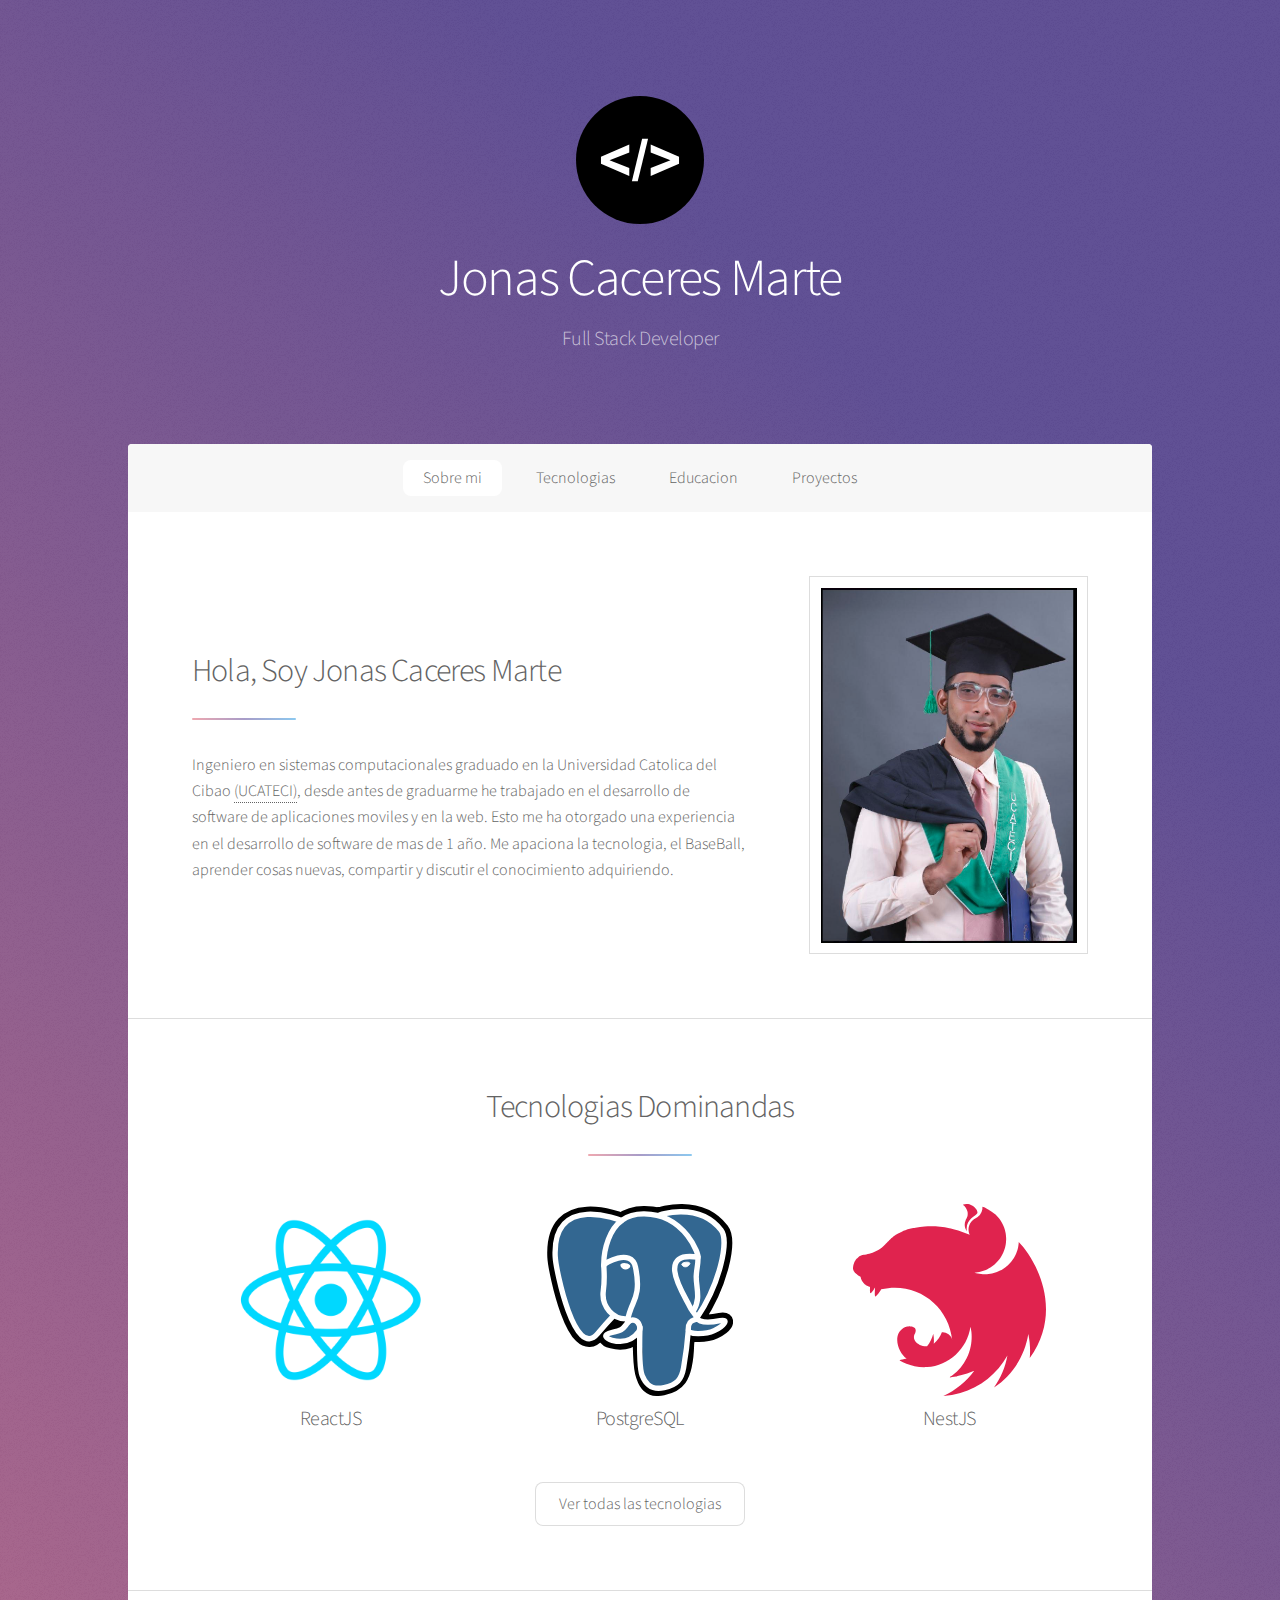
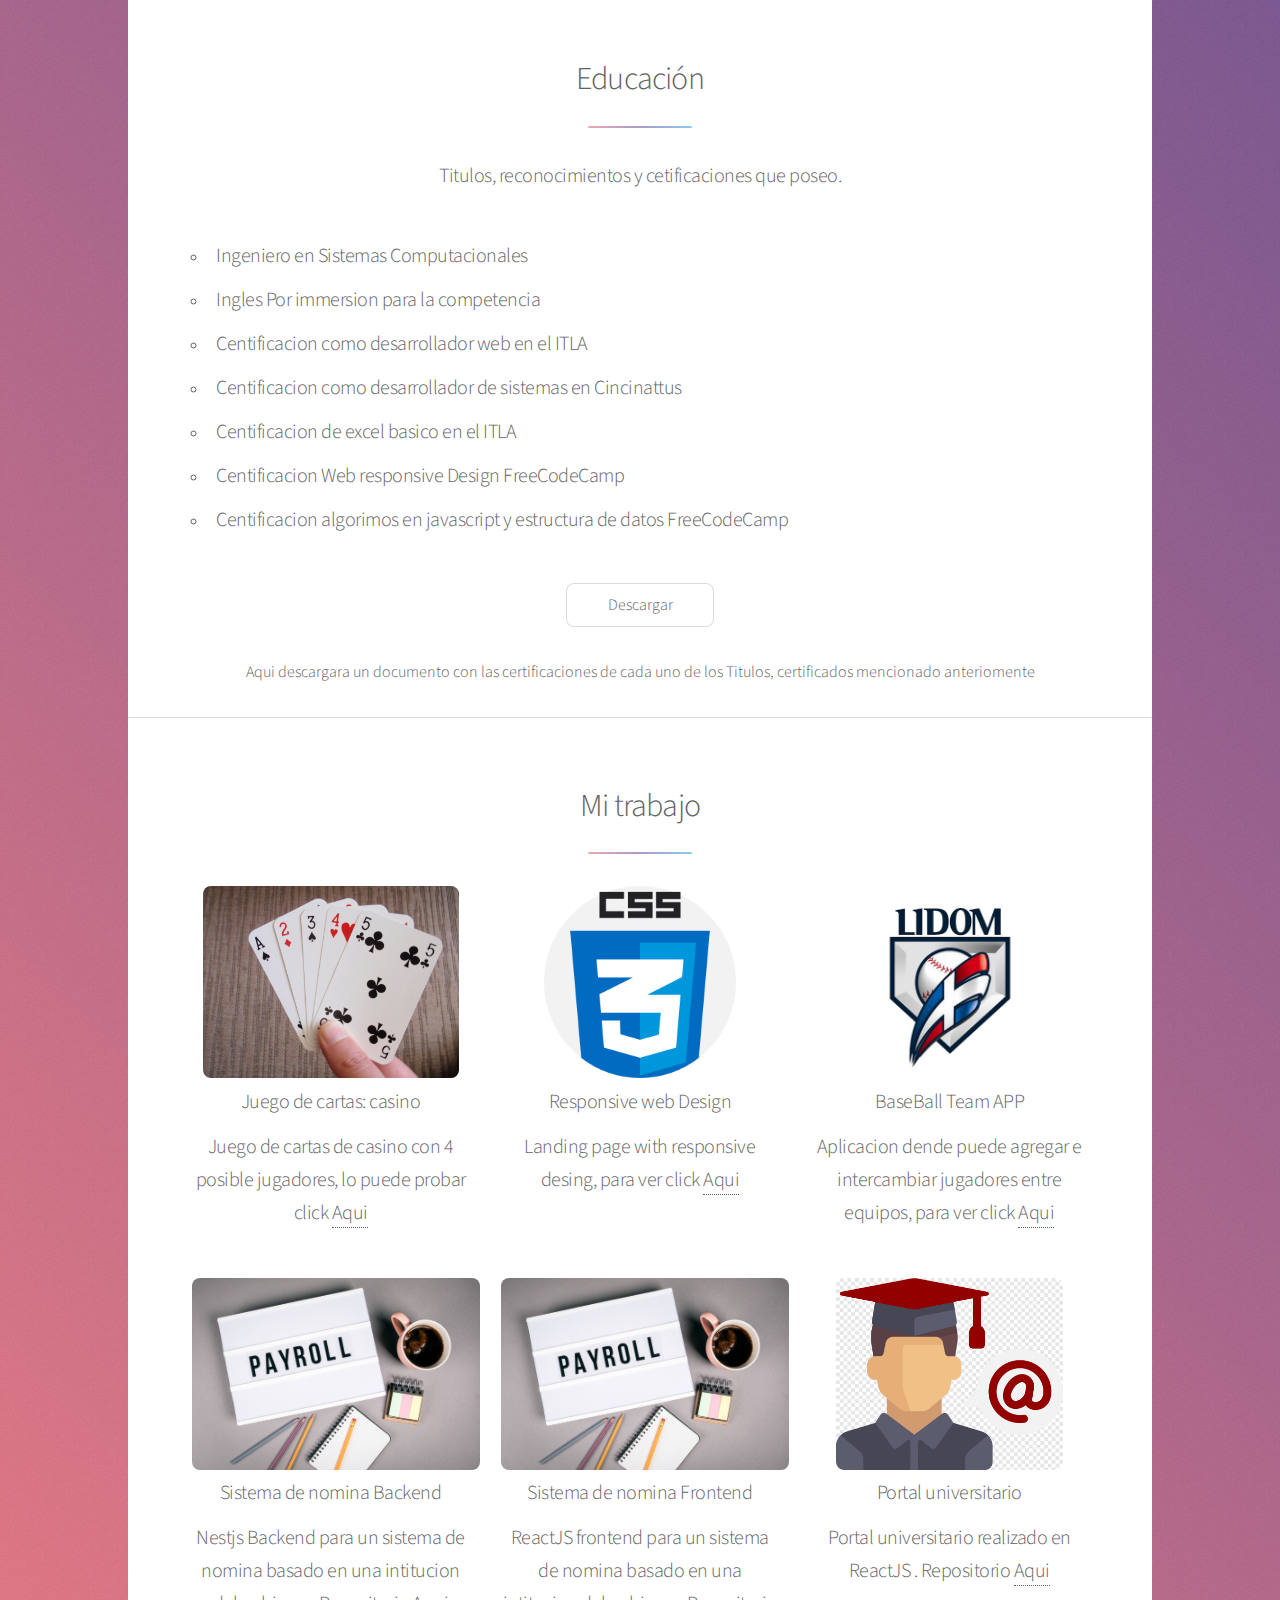
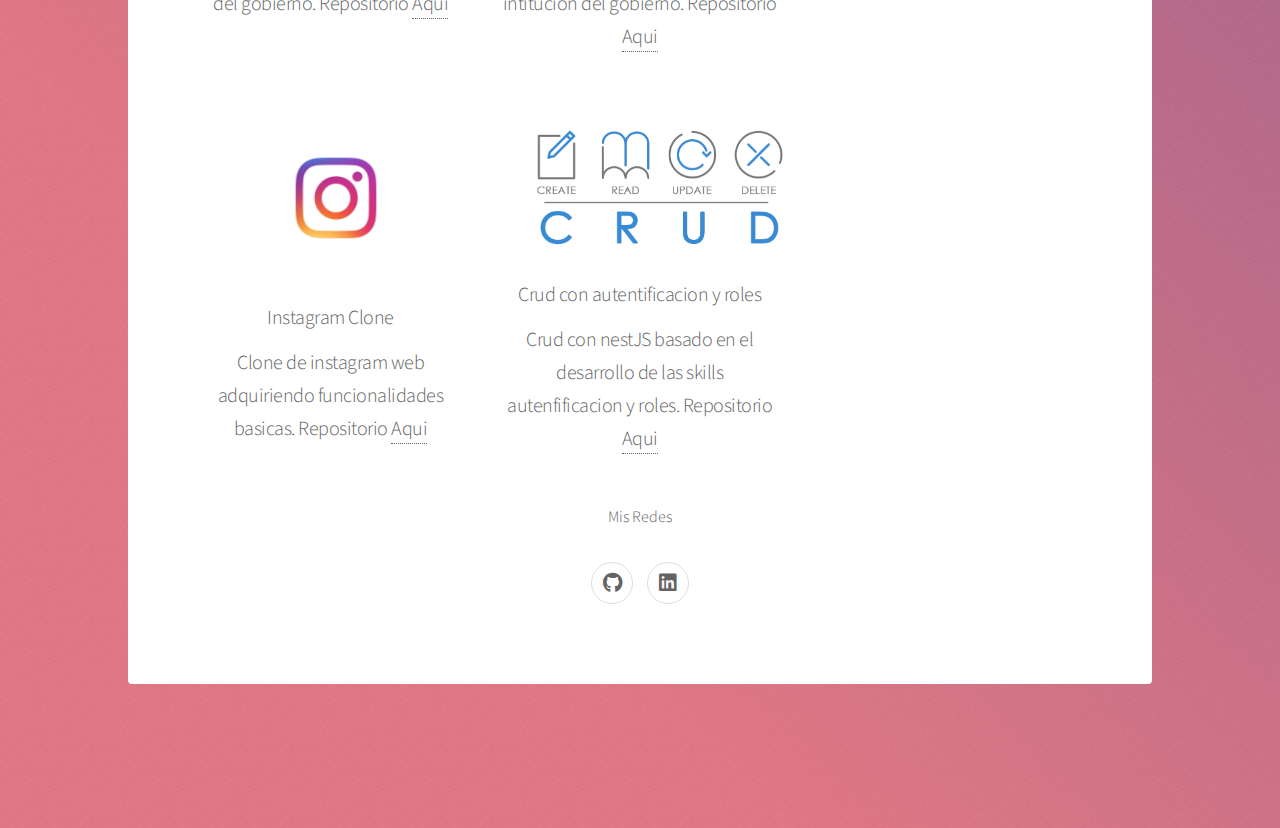
<file: index.html>
<!DOCTYPE HTML>
<!--
	Stellar by HTML5 UP
	html5up.net | @ajlkn
	Free for personal and commercial use under the CCA 3.0 license (html5up.net/license)
-->
<html>
	<head>
		<title>Jonas Caceres Marte Portafolio</title>
		<meta charset="utf-8" />
		<meta name="viewport" content="width=device-width, initial-scale=1, user-scalable=no" />
		<link rel="stylesheet" href="assets/css/main.css" />
		<noscript><link rel="stylesheet" href="assets/css/noscript.css" /></noscript>
	</head>
	<body class="is-preload">

		<!-- Wrapper -->
			<div id="wrapper">

				<!-- Header -->
					<header id="header" class="alt">
						<span class="logo"><img style="width: 10vw;" src="images/web2.svg" alt="" /></span>
						<h1>Jonas Caceres Marte </h1>
						<p>Full Stack Developer </p>
					</header>

				<!-- Nav -->
					<nav id="nav">
						<ul>
							<li><a href="#intro" class="active">Sobre mi</a></li>
							<li><a href="#first">Tecnologias</a></li>
							<li><a href="#second">Educacion</a></li>
							<li><a href="#cta">Proyectos</a></li>
						</ul>
					</nav>

				<!-- Main -->
					<div id="main">

						<!-- Introduction -->
							<section id="intro" class="main">
								<div class="spotlight">
									<div class="content">
										<header class="major">
											<h2>Hola, Soy Jonas Caceres Marte</h2>
										</header>
										<p>  Ingeniero en sistemas computacionales graduado en la Universidad Catolica del Cibao 
											<a href="https://www.ucateci.edu.do/">(UCATECI)</a>, desde antes de graduarme he trabajado en el desarrollo de software 
										     de aplicaciones moviles y en la web. Esto me ha otorgado una experiencia en el desarrollo de software
											 de mas de 1 año. Me apaciona la tecnologia, el BaseBall, aprender cosas nuevas, compartir y discutir el conocimiento adquiriendo.

											
										</p>
										
									</div>
									<span style="border-radius:0%" class="image"><img style="border-radius:0%" src="images/perfil2.png" alt="" /></span>
								</div>
							</section>

						<!-- First Section -->
							<section id="first" class="main special">
								<header class="major">
									<h2>Tecnologias Dominandas</h2>
								</header>
								<ul class="features">
									<li>
										<span class="image"> <img style="height: 12rem;" src="images/reactjs.png" alt="" /></span>

										<h3>ReactJS</h3>
									</li>
									<li>
										<span class="image"> <img style="height: 12rem;" src="images/Postgresq.svg" alt="" /></span>

										<h3>PostgreSQL</h3>
									</li>
									<li>
										<span class="image"> <img style="height: 12rem;" src="images/nestjs-.svg" alt="" /></span>
										<h3>NestJS</h3>
									</li>
								</ul>
								<footer class="major">
									<ul class="actions special">
										<li><a href="tech.html" class="button">Ver todas las tecnologias</a></li>
									</ul>
								</footer>
							</section>

						<!-- Second Section -->
							<section id="second" class="main special">
								<header class="major">
									<h2>Educación</h2>
									<p>Titulos, reconocimientos y cetificaciones que poseo.</p>
								</header>
							
								
									<ul class="education">
										<li>
											<h3>Ingeniero en Sistemas Computacionales</h3>
										</li>
										<li>
											<h3>Ingles Por immersion para la competencia</h3>
										</li>
										<li>
											<h3>Centificacion como desarrollador web en el ITLA</h3>
										</li>
										<li>
											<h3>Centificacion como desarrollador de sistemas en Cincinattus</h3>
										</li>
										<li>
											<h3>Centificacion de excel basico en el ITLA</h3>
										</li>
										<li>
											<h3>Centificacion Web responsive Design FreeCodeCamp</h3>
										</li>
										<li>
											<h3>Centificacion  algorimos en javascript y estructura de datos FreeCodeCamp</h3>
										</li>
									</ul>
					
								<footer class="major">
									<ul class="actions special">
										<li><a href="assets/cetifications/cetificaciones.docx" download="Cetificaciones-jonas.doc" class="button">Descargar </a></li>
									</ul>
									<p style="margin: 0px;">Aqui descargara un documento con las certificaciones de cada uno de los Titulos, certificados mencionado anteriomente</p>

								</footer>
							</section>

						<!-- Get Started -->
							<section id="cta" class="main special">
								<header class="major">
									<h2>Mi trabajo</h2>
									<section id="first" class="main special">
										<ul class="features">
											<li>
												<span class="image"> <img style="height: 12rem;" src="images/casino.jpeg" alt="" /></span>
		
												<h3>Juego de cartas: casino</h3>
												<p>Juego de cartas de casino con 4 posible jugadores,
													 lo puede probar click  
													 <a href="https://jcaceresm.github.io/CardGame-Casino/">Aqui</a></p>
											</li>
											<li>
												<span class="image"> <img style="height: 12rem;" src="images/css.png" alt="" /></span>
		
												<h3>Responsive web Design</h3>
												<p>Landing page with responsive desing, para ver click
													<a href="https://jcaceresm.github.io/JCaceresM-CSSPracticeSunnySide.github.io/"> Aqui</a>

												</p>
												
											</li>
											<li>
												<span class="image"> <img style="height: 12rem;" src="images/lidom.jpg" alt="" /></span>
												<h3>BaseBall Team APP</h3>
												<p>Aplicacion dende puede agregar e intercambiar jugadores entre equipos, para ver click
													<a href="https://github.com/JCaceresM/APP_BaseBallTeams.github.io">Aqui</a>
													
												</p>
											</li>
											<li>
												<span class="image"> <img style="height: 12rem;" src="images/payroll.jpg" alt="" /></span>
												<h3>Sistema de nomina Backend</h3>
												<p>Nestjs Backend para un sistema de nomina basado en una intitucion del gobierno. Repositorio
													<a href="https://github.com/JCaceresM/sistema-de-nomina-backend/tree/develop">Aqui</a>
													
												</p>
											</li>
											<li>
												<span class="image"> <img style="height: 12rem;" src="images/payroll.jpg" alt="" /></span>
												<h3>Sistema de nomina Frontend</h3>
												<p>ReactJS frontend para un sistema de nomina basado en una intitucion del gobierno. Repositorio
													<a href="https://github.com/JCaceresM/sistema-de-nomina-frontend/tree/dev">Aqui</a>
													
												</p>
											</li>
											<li>
												<span class="image"> <img style="height: 12rem;" src="images/portal.png" alt="" /></span>
												<h3>Portal universitario</h3>
												<p>Portal universitario realizado en ReactJS . Repositorio
													<a href="https://github.com/JCaceresM/portal/tree/master">Aqui</a>
													
												</p>
											</li>
											<li>
												<span class="image"> <img style="height: 12rem;" src="images/ig.jpg" alt="" /></span>
												<h3>Instagram Clone</h3>
												<p>Clone de instagram web adquiriendo funcionalidades basicas. Repositorio
													<a href="https://github.com/JCaceresM/instagram-clone">Aqui</a>
													
												</p>
											</li>
											<li>
												<span class="image"> <img style="width: 20em;" src="images/crud1.png" alt="" /></span>
												<h3>Crud con autentificacion y roles</h3>
												<p>Crud con nestJS basado en el desarrollo de las skills autenfificacion y roles. Repositorio
													<a href="https://github.com/JCaceresM/NestJS-TODO">Aqui</a>
													
												</p>
											</li>
											<li></li>
										</ul>
										<footer class="major">
											<ul class="icons">
												<li><span class="label">Mis Redes</span></li>
											</ul>
											<ul class="icons">
												<li><a href="https://github.com/JCaceresM" class="icon brands fa-github alt"><span class="label">GitHub</span></a></li>
												<li><a href="https://do.linkedin.com/in/jonas-c%C3%A1ceres-marte-362942164?trk=public_profile_browsemap" class="icon brands fa-linkedin alt"><span class="label">LinkedIn</span></a></li>
											</ul>
										</footer>
									</section>
		
							</section>

					</div>

				<!-- Footer -->
					<footer id="footer">
						
					</footer>

			</div>

		<!-- Scripts -->
			<script src="assets/js/jquery.min.js"></script>
			<script src="assets/js/jquery.scrollex.min.js"></script>
			<script src="assets/js/jquery.scrolly.min.js"></script>
			<script src="assets/js/browser.min.js"></script>
			<script src="assets/js/breakpoints.min.js"></script>
			<script src="assets/js/util.js"></script>
			<script src="assets/js/main.js"></script>

	</body>
</html>
</file>
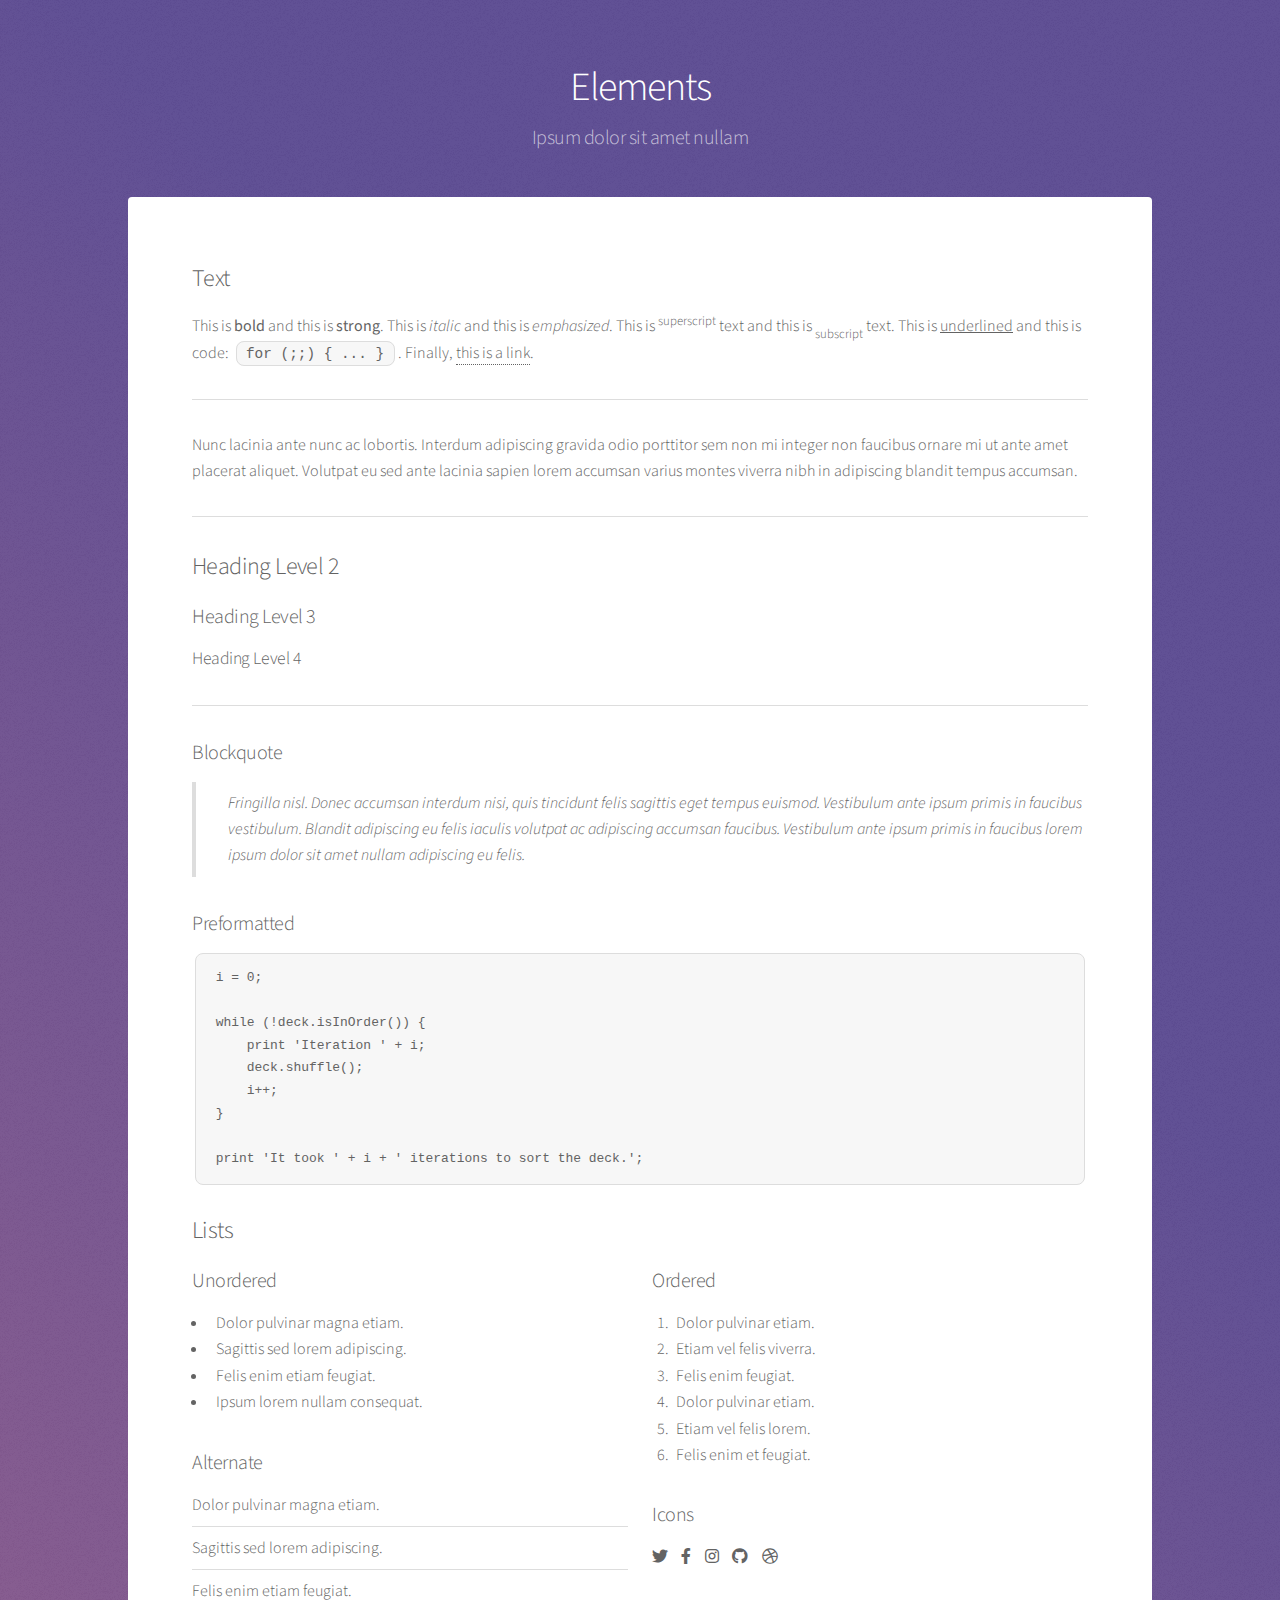
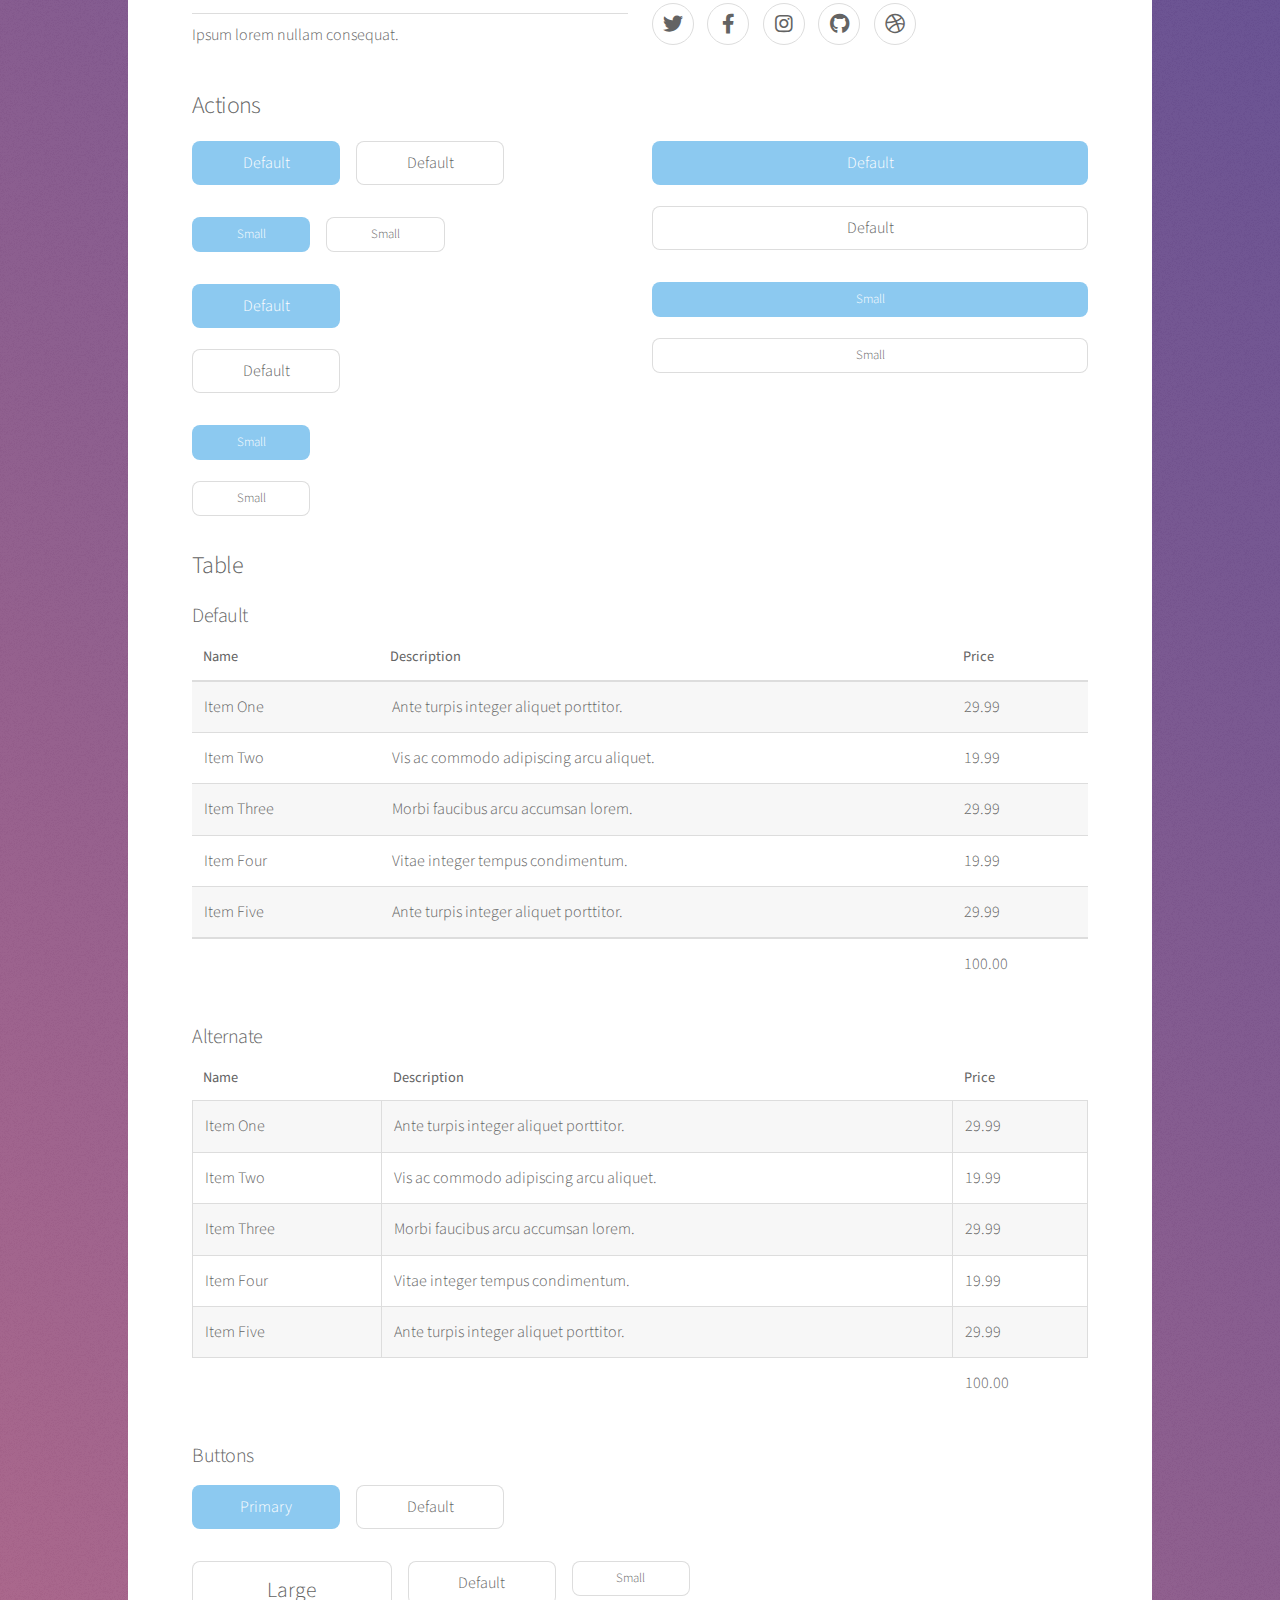
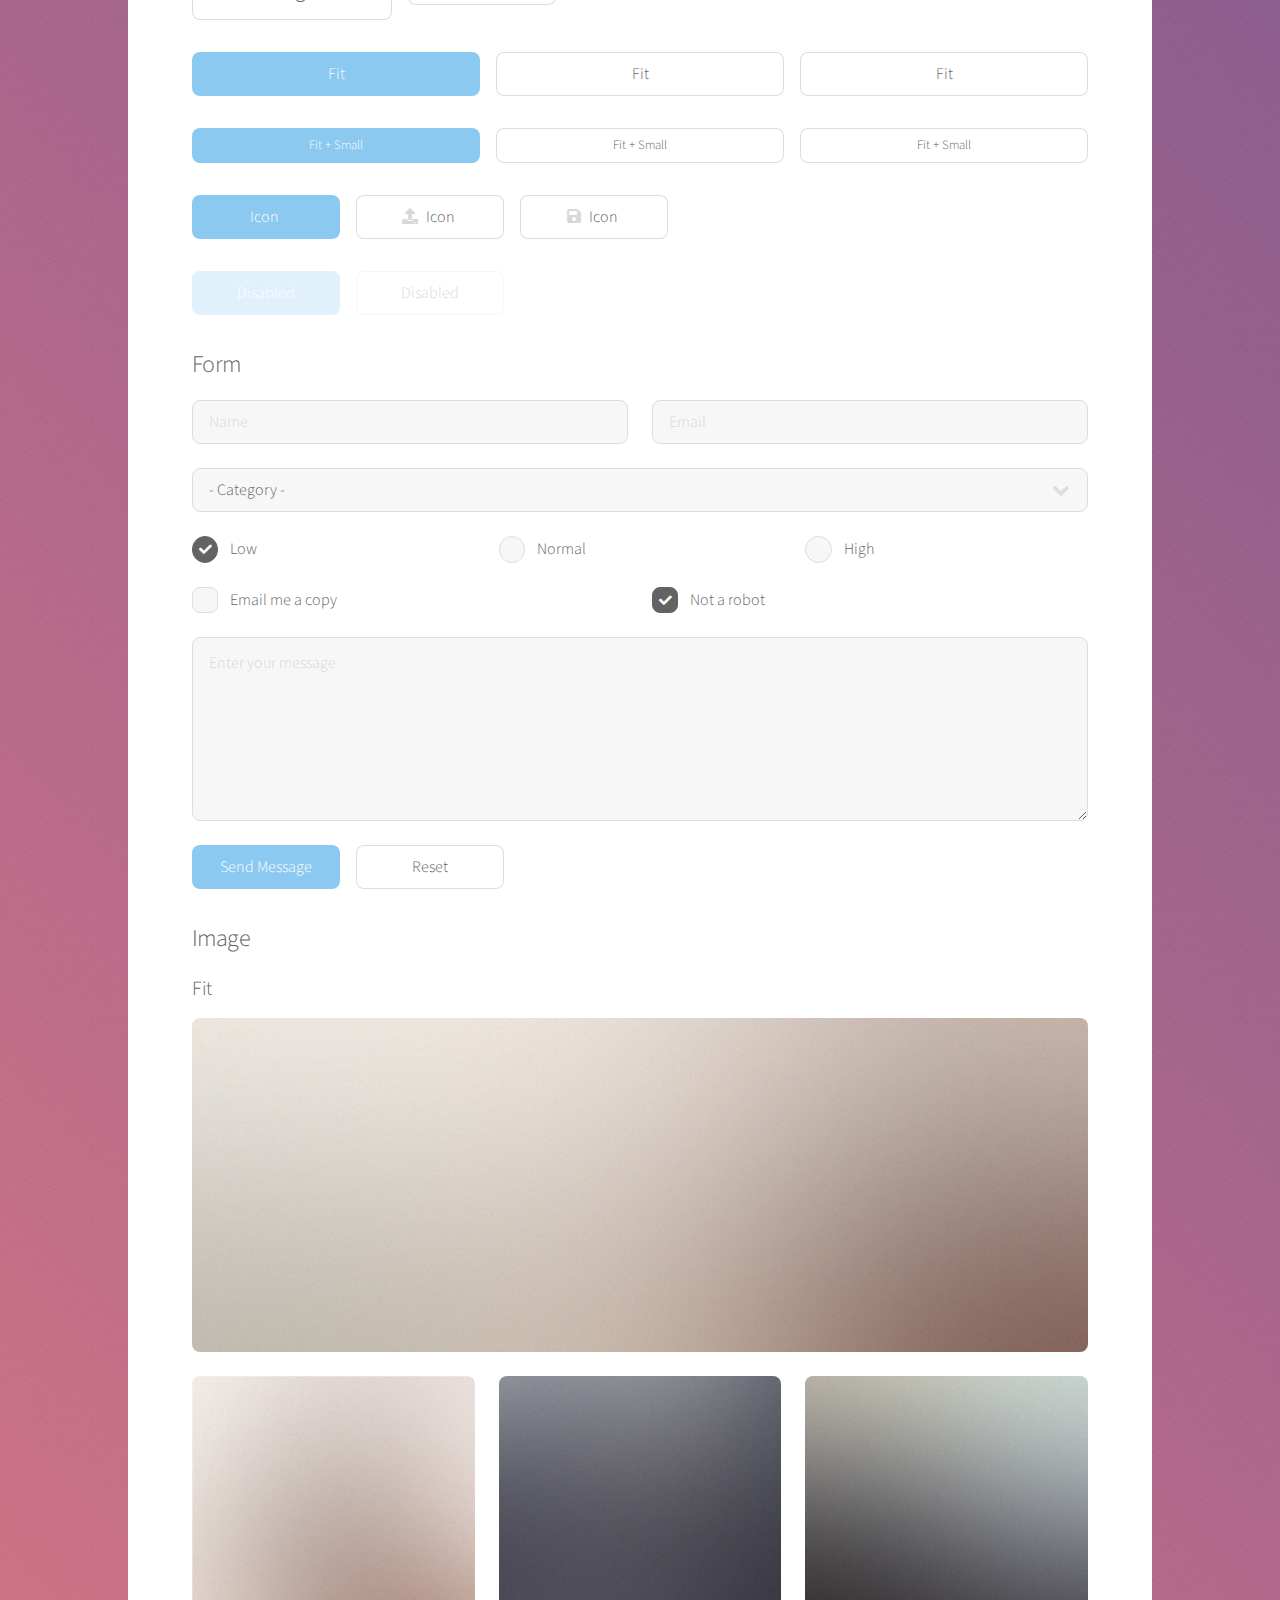
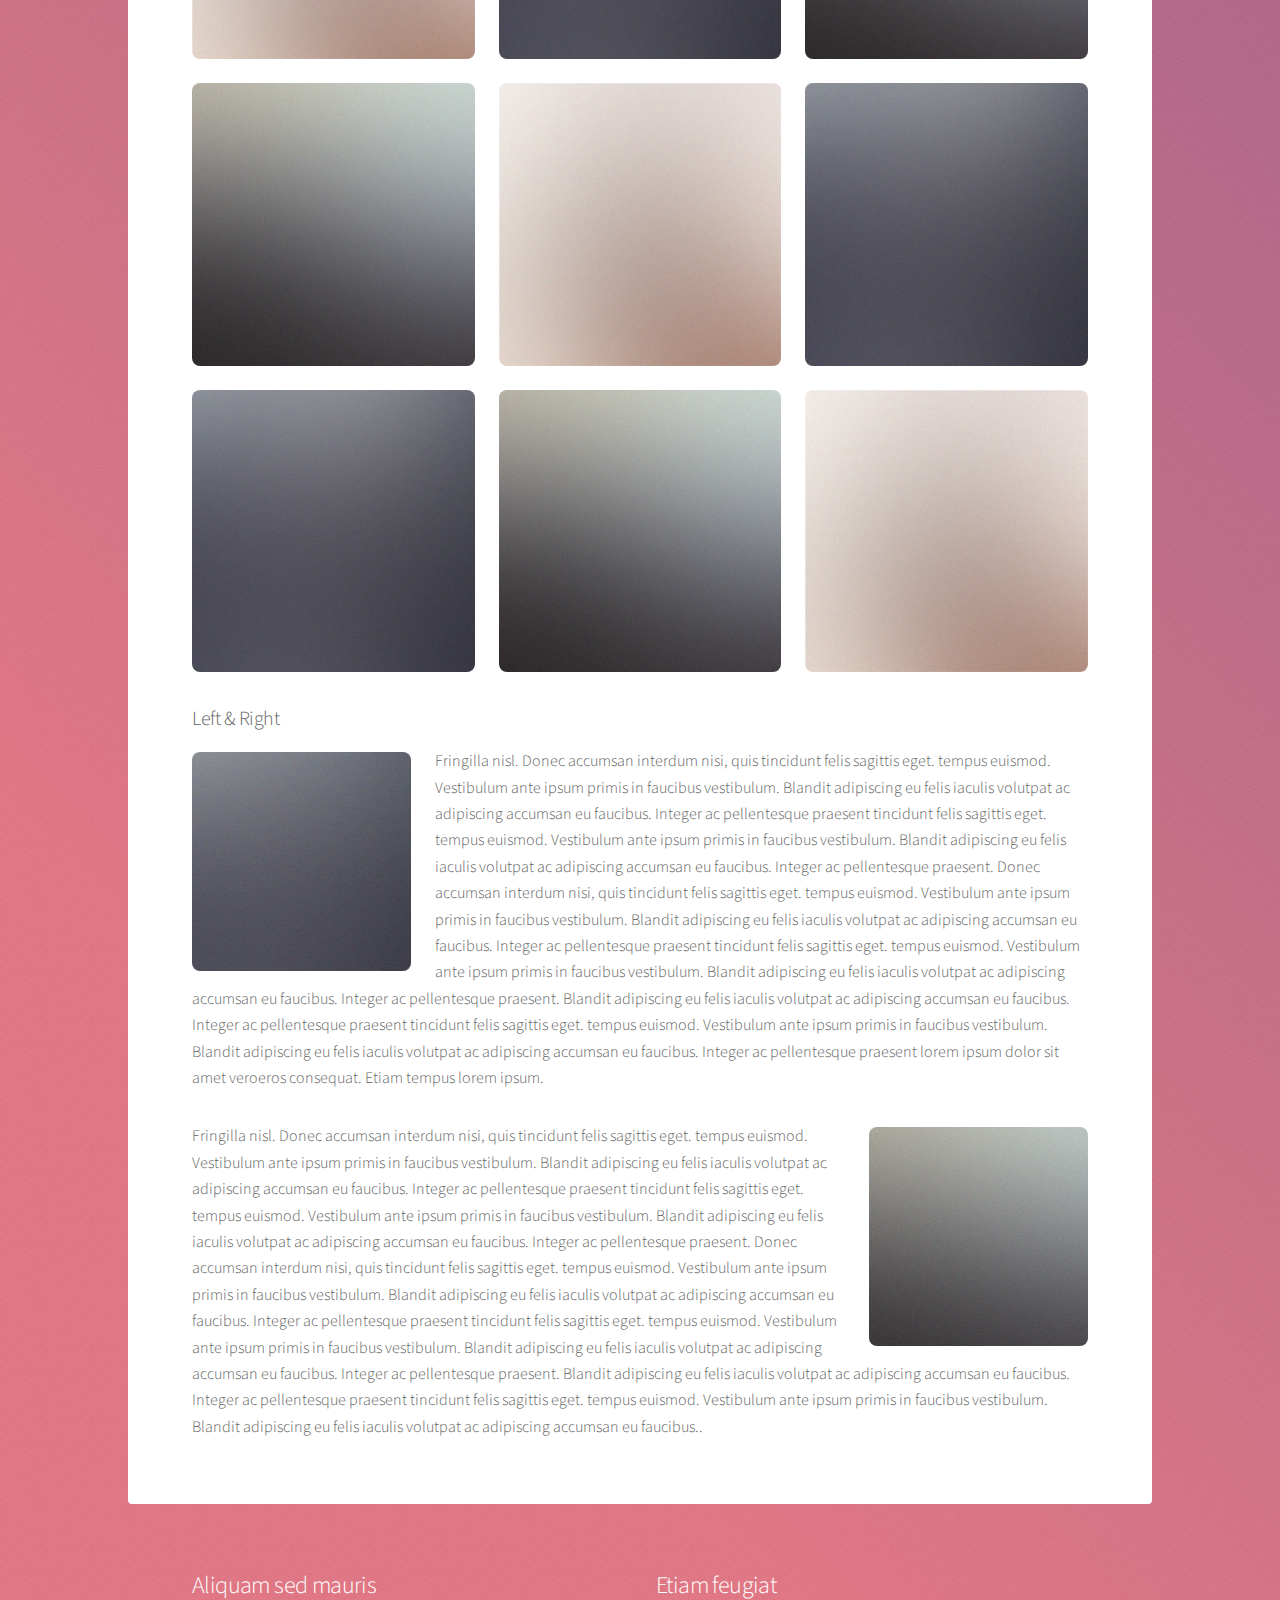
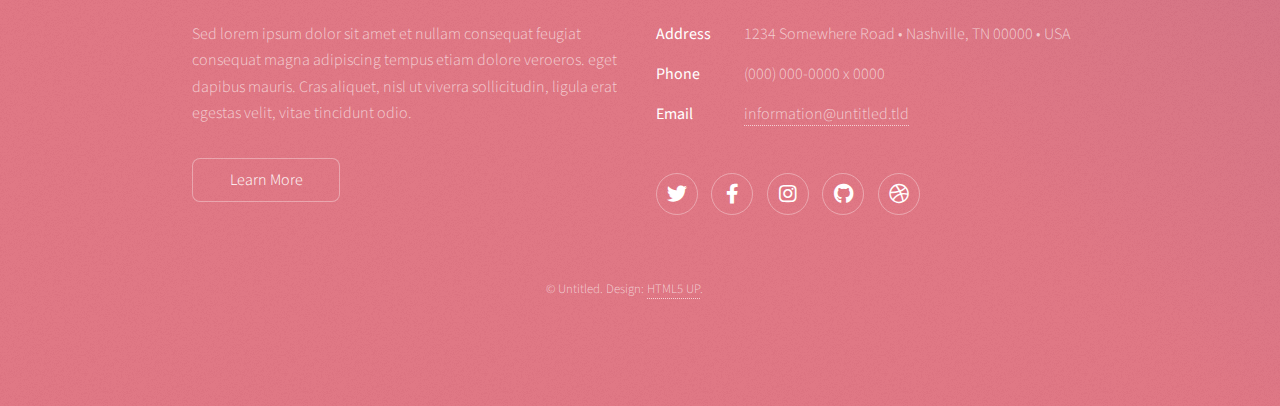
<file: elements.html>
<!DOCTYPE HTML>
<!--
	Stellar by HTML5 UP
	html5up.net | @ajlkn
	Free for personal and commercial use under the CCA 3.0 license (html5up.net/license)
-->
<html>
	<head>
		<title>Elements - Stellar by HTML5 UP</title>
		<meta charset="utf-8" />
		<meta name="viewport" content="width=device-width, initial-scale=1, user-scalable=no" />
		<link rel="stylesheet" href="assets/css/main.css" />
		<noscript><link rel="stylesheet" href="assets/css/noscript.css" /></noscript>
	</head>
	<body class="is-preload">

		<!-- Wrapper -->
			<div id="wrapper">

				<!-- Header -->
					<header id="header">
						<h1>Elements</h1>
						<p>Ipsum dolor sit amet nullam</p>
					</header>

				<!-- Main -->
					<div id="main">

						<!-- Content -->
							<section id="content" class="main">

								<!-- Text -->
									<section>
										<h2>Text</h2>
										<p>This is <b>bold</b> and this is <strong>strong</strong>. This is <i>italic</i> and this is <em>emphasized</em>.
										This is <sup>superscript</sup> text and this is <sub>subscript</sub> text.
										This is <u>underlined</u> and this is code: <code>for (;;) { ... }</code>. Finally, <a href="#">this is a link</a>.</p>
										<hr />
										<p>Nunc lacinia ante nunc ac lobortis. Interdum adipiscing gravida odio porttitor sem non mi integer non faucibus ornare mi ut ante amet placerat aliquet. Volutpat eu sed ante lacinia sapien lorem accumsan varius montes viverra nibh in adipiscing blandit tempus accumsan.</p>
										<hr />
										<h2>Heading Level 2</h2>
										<h3>Heading Level 3</h3>
										<h4>Heading Level 4</h4>
										<hr />
										<h3>Blockquote</h3>
										<blockquote>Fringilla nisl. Donec accumsan interdum nisi, quis tincidunt felis sagittis eget tempus euismod. Vestibulum ante ipsum primis in faucibus vestibulum. Blandit adipiscing eu felis iaculis volutpat ac adipiscing accumsan faucibus. Vestibulum ante ipsum primis in faucibus lorem ipsum dolor sit amet nullam adipiscing eu felis.</blockquote>
										<h3>Preformatted</h3>
										<pre><code>i = 0;

while (!deck.isInOrder()) {
    print 'Iteration ' + i;
    deck.shuffle();
    i++;
}

print 'It took ' + i + ' iterations to sort the deck.';</code></pre>
									</section>

								<!-- Lists -->
									<section>
										<h2>Lists</h2>
										<div class="row">
											<div class="col-6 col-12-medium">
												<h3>Unordered</h3>
												<ul>
													<li>Dolor pulvinar magna etiam.</li>
													<li>Sagittis sed lorem adipiscing.</li>
													<li>Felis enim etiam feugiat.</li>
													<li>Ipsum lorem nullam consequat.</li>
												</ul>
												<h3>Alternate</h3>
												<ul class="alt">
													<li>Dolor pulvinar magna etiam.</li>
													<li>Sagittis sed lorem adipiscing.</li>
													<li>Felis enim etiam feugiat.</li>
													<li>Ipsum lorem nullam consequat.</li>
												</ul>
											</div>
											<div class="col-6 col-12-medium">
												<h3>Ordered</h3>
												<ol>
													<li>Dolor pulvinar etiam.</li>
													<li>Etiam vel felis viverra.</li>
													<li>Felis enim feugiat.</li>
													<li>Dolor pulvinar etiam.</li>
													<li>Etiam vel felis lorem.</li>
													<li>Felis enim et feugiat.</li>
												</ol>
												<h3>Icons</h3>
												<ul class="icons">
													<li><a href="#" class="icon brands fa-twitter"><span class="label">Twitter</span></a></li>
													<li><a href="#" class="icon brands fa-facebook-f"><span class="label">Facebook</span></a></li>
													<li><a href="#" class="icon brands fa-instagram"><span class="label">Instagram</span></a></li>
													<li><a href="#" class="icon brands fa-github"><span class="label">GitHub</span></a></li>
													<li><a href="#" class="icon brands fa-dribbble"><span class="label">Dribbble</span></a></li>
												</ul>
												<ul class="icons">
													<li><a href="#" class="icon brands alt fa-twitter"><span class="label">Twitter</span></a></li>
													<li><a href="#" class="icon brands alt fa-facebook-f"><span class="label">Facebook</span></a></li>
													<li><a href="#" class="icon brands alt fa-instagram"><span class="label">Instagram</span></a></li>
													<li><a href="#" class="icon brands alt fa-github"><span class="label">GitHub</span></a></li>
													<li><a href="#" class="icon brands alt fa-dribbble"><span class="label">Dribbble</span></a></li>
												</ul>
											</div>
										</div>
										<h2>Actions</h2>
										<div class="row">
											<div class="col-6 col-12-medium">
												<ul class="actions">
													<li><a href="#" class="button primary">Default</a></li>
													<li><a href="#" class="button">Default</a></li>
												</ul>
												<ul class="actions small">
													<li><a href="#" class="button primary small">Small</a></li>
													<li><a href="#" class="button small">Small</a></li>
												</ul>
												<ul class="actions stacked">
													<li><a href="#" class="button primary">Default</a></li>
													<li><a href="#" class="button">Default</a></li>
												</ul>
												<ul class="actions stacked">
													<li><a href="#" class="button primary small">Small</a></li>
													<li><a href="#" class="button small">Small</a></li>
												</ul>
											</div>
											<div class="col-6 col-12-medium">
												<ul class="actions stacked">
													<li><a href="#" class="button primary fit">Default</a></li>
													<li><a href="#" class="button fit">Default</a></li>
												</ul>
												<ul class="actions stacked">
													<li><a href="#" class="button primary small fit">Small</a></li>
													<li><a href="#" class="button small fit">Small</a></li>
												</ul>
											</div>
										</div>
									</section>

								<!-- Table -->
									<section>
										<h2>Table</h2>
										<h3>Default</h3>
										<div class="table-wrapper">
											<table>
												<thead>
													<tr>
														<th>Name</th>
														<th>Description</th>
														<th>Price</th>
													</tr>
												</thead>
												<tbody>
													<tr>
														<td>Item One</td>
														<td>Ante turpis integer aliquet porttitor.</td>
														<td>29.99</td>
													</tr>
													<tr>
														<td>Item Two</td>
														<td>Vis ac commodo adipiscing arcu aliquet.</td>
														<td>19.99</td>
													</tr>
													<tr>
														<td>Item Three</td>
														<td> Morbi faucibus arcu accumsan lorem.</td>
														<td>29.99</td>
													</tr>
													<tr>
														<td>Item Four</td>
														<td>Vitae integer tempus condimentum.</td>
														<td>19.99</td>
													</tr>
													<tr>
														<td>Item Five</td>
														<td>Ante turpis integer aliquet porttitor.</td>
														<td>29.99</td>
													</tr>
												</tbody>
												<tfoot>
													<tr>
														<td colspan="2"></td>
														<td>100.00</td>
													</tr>
												</tfoot>
											</table>
										</div>

										<h3>Alternate</h3>
										<div class="table-wrapper">
											<table class="alt">
												<thead>
													<tr>
														<th>Name</th>
														<th>Description</th>
														<th>Price</th>
													</tr>
												</thead>
												<tbody>
													<tr>
														<td>Item One</td>
														<td>Ante turpis integer aliquet porttitor.</td>
														<td>29.99</td>
													</tr>
													<tr>
														<td>Item Two</td>
														<td>Vis ac commodo adipiscing arcu aliquet.</td>
														<td>19.99</td>
													</tr>
													<tr>
														<td>Item Three</td>
														<td> Morbi faucibus arcu accumsan lorem.</td>
														<td>29.99</td>
													</tr>
													<tr>
														<td>Item Four</td>
														<td>Vitae integer tempus condimentum.</td>
														<td>19.99</td>
													</tr>
													<tr>
														<td>Item Five</td>
														<td>Ante turpis integer aliquet porttitor.</td>
														<td>29.99</td>
													</tr>
												</tbody>
												<tfoot>
													<tr>
														<td colspan="2"></td>
														<td>100.00</td>
													</tr>
												</tfoot>
											</table>
										</div>
									</section>

								<!-- Buttons -->
									<section>
										<h3>Buttons</h3>
										<ul class="actions">
											<li><a href="#" class="button primary">Primary</a></li>
											<li><a href="#" class="button">Default</a></li>
										</ul>
										<ul class="actions">
											<li><a href="#" class="button large">Large</a></li>
											<li><a href="#" class="button">Default</a></li>
											<li><a href="#" class="button small">Small</a></li>
										</ul>
										<ul class="actions fit">
											<li><a href="#" class="button primary fit">Fit</a></li>
											<li><a href="#" class="button fit">Fit</a></li>
											<li><a href="#" class="button fit">Fit</a></li>
										</ul>
										<ul class="actions fit small">
											<li><a href="#" class="button primary fit small">Fit + Small</a></li>
											<li><a href="#" class="button fit small">Fit + Small</a></li>
											<li><a href="#" class="button fit small">Fit + Small</a></li>
										</ul>
										<ul class="actions">
											<li><a href="#" class="button primary icon solidfa-download">Icon</a></li>
											<li><a href="#" class="button icon solid fa-upload">Icon</a></li>
											<li><a href="#" class="button icon solid fa-save">Icon</a></li>
										</ul>
										<ul class="actions">
											<li><span class="button primary disabled">Disabled</span></li>
											<li><span class="button disabled">Disabled</span></li>
										</ul>
									</section>

								<!-- Form -->
									<section>
										<h2>Form</h2>
										<form method="post" action="#">
											<div class="row gtr-uniform">
												<div class="col-6 col-12-xsmall">
													<input type="text" name="demo-name" id="demo-name" value="" placeholder="Name" />
												</div>
												<div class="col-6 col-12-xsmall">
													<input type="email" name="demo-email" id="demo-email" value="" placeholder="Email" />
												</div>
												<div class="col-12">
													<select name="demo-category" id="demo-category">
														<option value="">- Category -</option>
														<option value="1">Manufacturing</option>
														<option value="1">Shipping</option>
														<option value="1">Administration</option>
														<option value="1">Human Resources</option>
													</select>
												</div>
												<div class="col-4 col-12-small">
													<input type="radio" id="demo-priority-low" name="demo-priority" checked>
													<label for="demo-priority-low">Low</label>
												</div>
												<div class="col-4 col-12-small">
													<input type="radio" id="demo-priority-normal" name="demo-priority">
													<label for="demo-priority-normal">Normal</label>
												</div>
												<div class="col-4 col-12-small">
													<input type="radio" id="demo-priority-high" name="demo-priority">
													<label for="demo-priority-high">High</label>
												</div>
												<div class="col-6 col-12-small">
													<input type="checkbox" id="demo-copy" name="demo-copy">
													<label for="demo-copy">Email me a copy</label>
												</div>
												<div class="col-6 col-12-small">
													<input type="checkbox" id="demo-human" name="demo-human" checked>
													<label for="demo-human">Not a robot</label>
												</div>
												<div class="col-12">
													<textarea name="demo-message" id="demo-message" placeholder="Enter your message" rows="6"></textarea>
												</div>
												<div class="col-12">
													<ul class="actions">
														<li><input type="submit" value="Send Message" class="primary" /></li>
														<li><input type="reset" value="Reset" /></li>
													</ul>
												</div>
											</div>
										</form>
									</section>

								<!-- Image -->
									<section>
										<h2>Image</h2>
										<h3>Fit</h3>
										<div class="box alt">
											<div class="row gtr-uniform">
												<div class="col-12"><span class="image fit"><img src="images/pic04.jpg" alt="" /></span></div>
												<div class="col-4"><span class="image fit"><img src="images/pic01.jpg" alt="" /></span></div>
												<div class="col-4"><span class="image fit"><img src="images/pic02.jpg" alt="" /></span></div>
												<div class="col-4"><span class="image fit"><img src="images/pic03.jpg" alt="" /></span></div>
												<div class="col-4"><span class="image fit"><img src="images/pic03.jpg" alt="" /></span></div>
												<div class="col-4"><span class="image fit"><img src="images/pic01.jpg" alt="" /></span></div>
												<div class="col-4"><span class="image fit"><img src="images/pic02.jpg" alt="" /></span></div>
												<div class="col-4"><span class="image fit"><img src="images/pic02.jpg" alt="" /></span></div>
												<div class="col-4"><span class="image fit"><img src="images/pic03.jpg" alt="" /></span></div>
												<div class="col-4"><span class="image fit"><img src="images/pic01.jpg" alt="" /></span></div>
											</div>
										</div>
										<h3>Left &amp; Right</h3>
										<p><span class="image left"><img src="images/pic05.jpg" alt="" /></span>Fringilla nisl. Donec accumsan interdum nisi, quis tincidunt felis sagittis eget. tempus euismod. Vestibulum ante ipsum primis in faucibus vestibulum. Blandit adipiscing eu felis iaculis volutpat ac adipiscing accumsan eu faucibus. Integer ac pellentesque praesent tincidunt felis sagittis eget. tempus euismod. Vestibulum ante ipsum primis in faucibus vestibulum. Blandit adipiscing eu felis iaculis volutpat ac adipiscing accumsan eu faucibus. Integer ac pellentesque praesent. Donec accumsan interdum nisi, quis tincidunt felis sagittis eget. tempus euismod. Vestibulum ante ipsum primis in faucibus vestibulum. Blandit adipiscing eu felis iaculis volutpat ac adipiscing accumsan eu faucibus. Integer ac pellentesque praesent tincidunt felis sagittis eget. tempus euismod. Vestibulum ante ipsum primis in faucibus vestibulum. Blandit adipiscing eu felis iaculis volutpat ac adipiscing accumsan eu faucibus. Integer ac pellentesque praesent. Blandit adipiscing eu felis iaculis volutpat ac adipiscing accumsan eu faucibus. Integer ac pellentesque praesent tincidunt felis sagittis eget. tempus euismod. Vestibulum ante ipsum primis in faucibus vestibulum. Blandit adipiscing eu felis iaculis volutpat ac adipiscing accumsan eu faucibus. Integer ac pellentesque praesent lorem ipsum dolor sit amet veroeros consequat. Etiam tempus lorem ipsum.</p>
										<p><span class="image right"><img src="images/pic06.jpg" alt="" /></span>Fringilla nisl. Donec accumsan interdum nisi, quis tincidunt felis sagittis eget. tempus euismod. Vestibulum ante ipsum primis in faucibus vestibulum. Blandit adipiscing eu felis iaculis volutpat ac adipiscing accumsan eu faucibus. Integer ac pellentesque praesent tincidunt felis sagittis eget. tempus euismod. Vestibulum ante ipsum primis in faucibus vestibulum. Blandit adipiscing eu felis iaculis volutpat ac adipiscing accumsan eu faucibus. Integer ac pellentesque praesent. Donec accumsan interdum nisi, quis tincidunt felis sagittis eget. tempus euismod. Vestibulum ante ipsum primis in faucibus vestibulum. Blandit adipiscing eu felis iaculis volutpat ac adipiscing accumsan eu faucibus. Integer ac pellentesque praesent tincidunt felis sagittis eget. tempus euismod. Vestibulum ante ipsum primis in faucibus vestibulum. Blandit adipiscing eu felis iaculis volutpat ac adipiscing accumsan eu faucibus. Integer ac pellentesque praesent. Blandit adipiscing eu felis iaculis volutpat ac adipiscing accumsan eu faucibus. Integer ac pellentesque praesent tincidunt felis sagittis eget. tempus euismod. Vestibulum ante ipsum primis in faucibus vestibulum. Blandit adipiscing eu felis iaculis volutpat ac adipiscing accumsan eu faucibus..</p>
									</section>

							</section>

					</div>

				<!-- Footer -->
					<footer id="footer">
						<section>
							<h2>Aliquam sed mauris</h2>
							<p>Sed lorem ipsum dolor sit amet et nullam consequat feugiat consequat magna adipiscing tempus etiam dolore veroeros. eget dapibus mauris. Cras aliquet, nisl ut viverra sollicitudin, ligula erat egestas velit, vitae tincidunt odio.</p>
							<ul class="actions">
								<li><a href="#" class="button">Learn More</a></li>
							</ul>
						</section>
						<section>
							<h2>Etiam feugiat</h2>
							<dl class="alt">
								<dt>Address</dt>
								<dd>1234 Somewhere Road &bull; Nashville, TN 00000 &bull; USA</dd>
								<dt>Phone</dt>
								<dd>(000) 000-0000 x 0000</dd>
								<dt>Email</dt>
								<dd><a href="#">information@untitled.tld</a></dd>
							</dl>
							<ul class="icons">
								<li><a href="#" class="icon brands fa-twitter alt"><span class="label">Twitter</span></a></li>
								<li><a href="#" class="icon brands fa-facebook-f alt"><span class="label">Facebook</span></a></li>
								<li><a href="#" class="icon brands fa-instagram alt"><span class="label">Instagram</span></a></li>
								<li><a href="#" class="icon brands fa-github alt"><span class="label">GitHub</span></a></li>
								<li><a href="#" class="icon brands fa-dribbble alt"><span class="label">Dribbble</span></a></li>
							</ul>
						</section>
						<p class="copyright">&copy; Untitled. Design: <a href="https://html5up.net">HTML5 UP</a>.</p>
					</footer>

			</div>

		<!-- Scripts -->
			<script src="assets/js/jquery.min.js"></script>
			<script src="assets/js/jquery.scrollex.min.js"></script>
			<script src="assets/js/jquery.scrolly.min.js"></script>
			<script src="assets/js/browser.min.js"></script>
			<script src="assets/js/breakpoints.min.js"></script>
			<script src="assets/js/util.js"></script>
			<script src="assets/js/main.js"></script>

	</body>
</html>
</file>
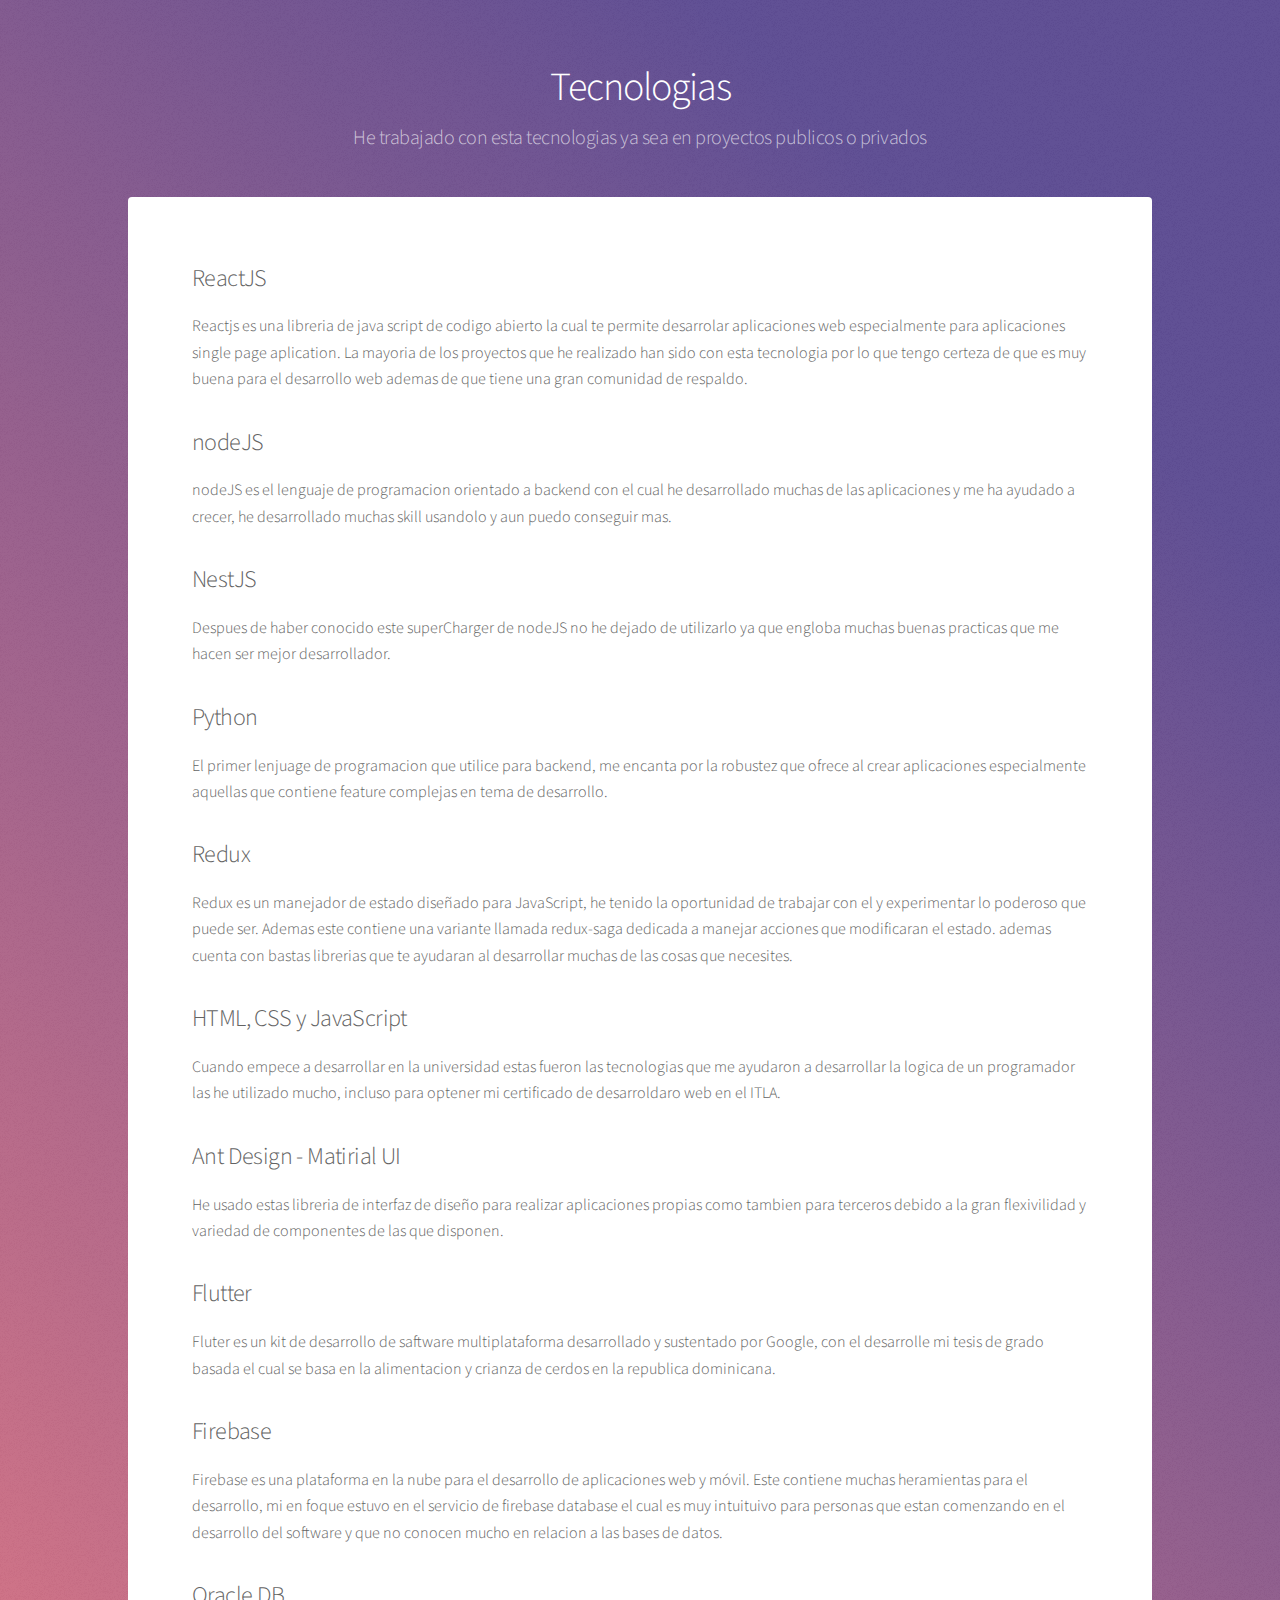
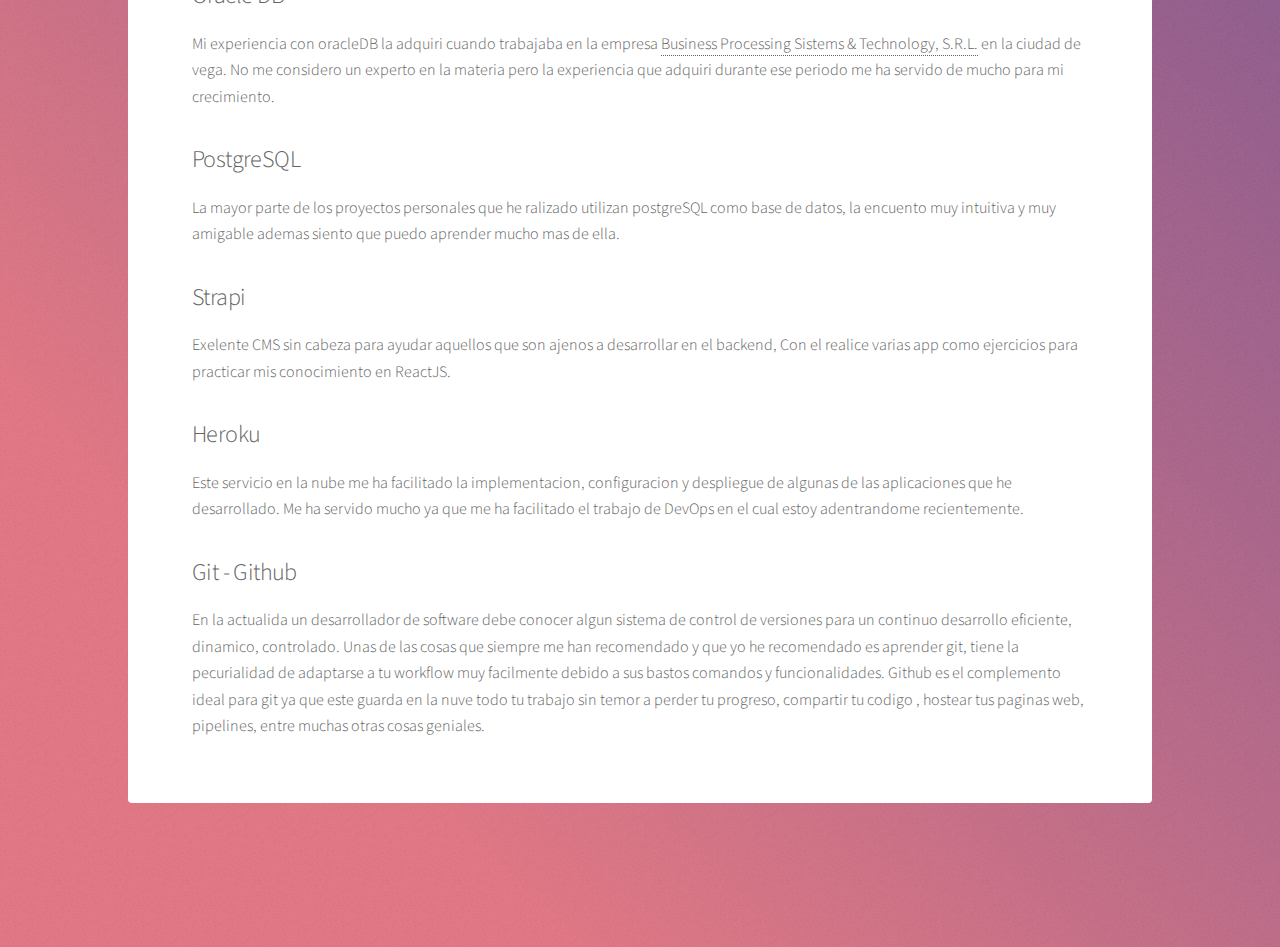
<file: tech.html>
<!DOCTYPE HTML>
<!--
	Stellar by HTML5 UP
	html5up.net | @ajlkn
	Free for personal and commercial use under the CCA 3.0 license (html5up.net/license)
-->
<html>
	<head>
		<title>Tecnologia</title>
		<meta charset="utf-8" />
		<meta name="viewport" content="width=device-width, initial-scale=1, user-scalable=no" />
		<link rel="stylesheet" href="assets/css/main.css" />
		<noscript><link rel="stylesheet" href="assets/css/noscript.css" /></noscript>
	</head>
	<body class="is-preload">

		<!-- Wrapper -->
			<div id="wrapper">

				<!-- Header -->
					<header id="header">
						<h1>Tecnologias</h1>
						<p>He trabajado con esta tecnologias ya sea en proyectos publicos o privados</p>
					</header>

				<!-- Main -->
					<div id="main">

						<!-- Content -->
							<section id="content" class="main">
								<h2>ReactJS</h2>
								<p>Reactjs es una libreria de java script de codigo abierto la cual te permite desarrolar aplicaciones web especialmente para aplicaciones single page aplication.
                                    La mayoria de los proyectos que he realizado han sido con esta tecnologia por lo que tengo certeza de que es muy buena para el desarrollo web ademas de que 
                                    tiene una gran comunidad de respaldo.    
                                </p>
								<h2>nodeJS</h2>
								<p> 
									nodeJS es el lenguaje de programacion orientado a backend con el cual he desarrollado muchas de las aplicaciones y me ha ayudado a crecer,
									he desarrollado muchas skill usandolo y aun puedo conseguir mas. 								
                                </p>
								<h2>NestJS</h2>
								<p> 
									Despues de haber conocido este superCharger de nodeJS no he dejado de utilizarlo ya que engloba muchas buenas 
									practicas que me hacen ser mejor desarrollador.									
                                </p>
								<h2>Python</h2>
								<p> 
									El primer lenjuage de programacion que utilice para backend, me encanta por la robustez que ofrece al crear aplicaciones 
									especialmente aquellas que contiene feature complejas en tema de desarrollo.									
                                </p>
								<h2>Redux</h2>
								<p> Redux es un manejador de estado diseñado para JavaScript, 
                                    he tenido la oportunidad de trabajar con el y experimentar lo poderoso que puede ser. Ademas este contiene
                                    una variante llamada redux-saga dedicada a manejar acciones que modificaran el estado. ademas cuenta con bastas librerias
									que te ayudaran al desarrollar muchas de las cosas que necesites.
                                </p>
                                
                                <h2>HTML, CSS y JavaScript</h2>
								<p> Cuando empece a desarrollar en la universidad estas fueron las tecnologias que me ayudaron a desarrollar la logica de un programador 
									las he utilizado mucho, incluso para optener mi certificado
                                    de desarroldaro web en el ITLA.
                                </p>
								<h2>Ant Design - Matirial UI</h2>
								<p> 
									He usado estas libreria de interfaz de diseño para realizar aplicaciones propias como tambien para terceros 
									debido a la gran flexivilidad y  variedad de componentes de las que disponen.
                                </p>
								<h2>Flutter</h2>
								<p> 
									Fluter es un kit de desarrollo de saftware multiplataforma desarrollado y sustentado por Google, con el desarrolle 
									mi tesis de grado basada el cual se basa en la alimentacion y crianza de cerdos en la republica dominicana.
									
                                </p>
								<h2>Firebase</h2>
								<p> 
									Firebase es una plataforma en la nube para el desarrollo de aplicaciones web y móvil. Este contiene muchas heramientas
									para el desarrollo, mi en foque estuvo en el servicio de firebase database el cual es muy intuituivo para personas que estan comenzando
									en el desarrollo del software y que no conocen mucho en relacion a las bases de datos.
									
                                </p>
								<h2>Oracle DB</h2>
								<p> 
									Mi experiencia con oracleDB la adquiri cuando trabajaba en la empresa <a href="https://www.bpstec.com/">Business Processing Sistems & Technology, S.R.L.</a>  en la ciudad de vega.
									No me considero un experto en la materia pero la experiencia que adquiri durante ese periodo me ha servido de mucho para mi crecimiento.

									
                                </p>
								<h2>PostgreSQL</h2>
								<p> 
									La mayor parte de los proyectos personales que he ralizado utilizan postgreSQL como base de datos,
									 la encuento muy intuitiva y muy amigable ademas siento que puedo aprender mucho mas de ella.									
                                </p>
								<h2>Strapi</h2>
								<p> 
									Exelente CMS sin cabeza para ayudar aquellos que son ajenos a desarrollar en el backend, Con el realice varias app como ejercicios para
									practicar mis conocimiento en ReactJS. 									
                                </p>
								<h2>Heroku</h2>
								<p> 
									Este servicio en la nube me ha facilitado la implementacion, configuracion y despliegue
									 de algunas de las aplicaciones que he desarrollado. Me ha servido mucho ya que me ha facilitado el trabajo de DevOps
									 en el cual estoy adentrandome recientemente.									
                                </p>
								<h2>Git - Github</h2>
								<p> 
									En la actualida un desarrollador de software debe conocer algun sistema de control de versiones para un continuo desarrollo
									eficiente, dinamico, controlado. Unas de las cosas que siempre me han recomendado y que yo he recomendado es aprender git,
									tiene la pecurialidad de adaptarse a tu workflow muy facilmente debido a sus bastos comandos y funcionalidades.
									Github es el complemento ideal para git ya que este guarda en la nuve todo tu trabajo sin temor a perder tu progreso, compartir 
									tu codigo , hostear tus paginas web, pipelines, entre muchas otras cosas geniales. 									
                                </p>
							</section>

					</div>

				<!-- Footer -->
					<footer id="footer">
						
						
						
						
					</footer>

			</div>

		<!-- Scripts -->
			<script src="assets/js/jquery.min.js"></script>
			<script src="assets/js/jquery.scrollex.min.js"></script>
			<script src="assets/js/jquery.scrolly.min.js"></script>
			<script src="assets/js/browser.min.js"></script>
			<script src="assets/js/breakpoints.min.js"></script>
			<script src="assets/js/util.js"></script>
			<script src="assets/js/main.js"></script>

	</body>
</html>
</file>
<file: assets/css/noscript.css>
/*
	Stellar by HTML5 UP
	html5up.net | @ajlkn
	Free for personal and commercial use under the CCA 3.0 license (html5up.net/license)
*/

/* Header */

	body.is-preload #header.alt > * {
		opacity: 1;
	}

	body.is-preload #header.alt .logo {
		-moz-transform: none;
		-webkit-transform: none;
		-ms-transform: none;
		transform: none;
	}
</file>
<file: assets/css/main.css>
@import url(fontawesome-all.min.css);
@import 'https://fonts.googleapis.com/css?family=Source+Sans+Pro:300,400';

/*
	Stellar by HTML5 UP
	html5up.net | @ajlkn
	Free for personal and commercial use under the CCA 3.0 license (html5up.net/license)
*/

html, body, div, span, applet, object,
iframe, h1, h2, h3, h4, h5, h6, p, blockquote,
pre, a, abbr, acronym, address, big, cite,
code, del, dfn, em, img, ins, kbd, q, s, samp,
small, strike, strong, sub, sup, tt, var, b,
u, i, center, dl, dt, dd, ol, ul, li, fieldset,
form, label, legend, table, caption, tbody,
tfoot, thead, tr, th, td, article, aside,
canvas, details, embed, figure, figcaption,
footer, header, hgroup, menu, nav, output, ruby,
section, summary, time, mark, audio, video {
	margin: 0;
	padding: 0;
	border: 0;
	font-size: 100%;
	font: inherit;
	vertical-align: baseline;}

article, aside, details, figcaption, figure,
footer, header, hgroup, menu, nav, section {
	display: block;}

body {
	line-height: 1;
}

ol, ul {
	list-style: none;
}

blockquote, q {
	quotes: none;
}

	blockquote:before, blockquote:after, q:before, q:after {
		content: '';
		content: none;
	}

table {
	border-collapse: collapse;
	border-spacing: 0;
}

body {
	-webkit-text-size-adjust: none;
}

mark {
	background-color: transparent;
	color: inherit;
}

input::-moz-focus-inner {
	border: 0;
	padding: 0;
}

input, select, textarea {
	-moz-appearance: none;
	-webkit-appearance: none;
	-ms-appearance: none;
	appearance: none;
}

/* Basic */

	@-ms-viewport {
		width: device-width;
	}

	body {
		-ms-overflow-style: scrollbar;
	}

	@media screen and (max-width: 480px) {

		html, body {
			min-width: 320px;
		}

	}

	html {
		box-sizing: border-box;
	}

	*, *:before, *:after {
		box-sizing: inherit;
	}

	body {
		background-color: #935d8c;
		background-image: url("images/overlay.png"), -moz-linear-gradient(45deg, #e37682 15%, #5f4d93 85%);
		background-image: url("images/overlay.png"), -webkit-linear-gradient(45deg, #e37682 15%, #5f4d93 85%);
		background-image: url("images/overlay.png"), -ms-linear-gradient(45deg, #e37682 15%, #5f4d93 85%);
		background-image: url("images/overlay.png"), linear-gradient(45deg, #e37682 15%, #5f4d93 85%);
	}

		body.is-preload *, body.is-preload *:before, body.is-preload *:after {
			-moz-animation: none !important;
			-webkit-animation: none !important;
			-ms-animation: none !important;
			animation: none !important;
			-moz-transition: none !important;
			-webkit-transition: none !important;
			-ms-transition: none !important;
			transition: none !important;
		}

/* Type */

	body {
		background-color: #935d8c;
		color: rgba(255, 255, 255, 0.65);
	}

	body, input, select, textarea {
		font-family: "Source Sans Pro", Helvetica, sans-serif;
		font-size: 17pt;
		font-weight: 300;
		line-height: 1.65;
	}

		@media screen and (max-width: 1680px) {

			body, input, select, textarea {
				font-size: 14pt;
			}

		}

		@media screen and (max-width: 1280px) {

			body, input, select, textarea {
				font-size: 12pt;
			}

		}

		@media screen and (max-width: 360px) {

			body, input, select, textarea {
				font-size: 11pt;
			}

		}

	a {
		-moz-transition: color 0.2s ease, border-bottom 0.2s ease;
		-webkit-transition: color 0.2s ease, border-bottom 0.2s ease;
		-ms-transition: color 0.2s ease, border-bottom 0.2s ease;
		transition: color 0.2s ease, border-bottom 0.2s ease;
		text-decoration: none;
		border-bottom: dotted 1px;
		color: inherit;
	}

		a:hover {
			border-bottom-color: transparent;
		}

	strong, b {
		font-weight: 400;
	}

	em, i {
		font-style: italic;
	}

	p {
		margin: 0 0 2em 0;
	}

		p.content {
			-moz-columns: 20em 2;
			-webkit-columns: 20em 2;
			-ms-columns: 20em 2;
			columns: 20em 2;
			-moz-column-gap: 2em;
			-webkit-column-gap: 2em;
			-ms-column-gap: 2em;
			column-gap: 2em;
			text-align: justify;
		}

	h1, h2, h3, h4, h5, h6 {
		font-weight: 300;
		line-height: 1.5;
		margin: 0 0 0.7em 0;
		letter-spacing: -0.025em;
	}

		h1 a, h2 a, h3 a, h4 a, h5 a, h6 a {
			color: inherit;
			text-decoration: none;
		}

	h1 {
		font-size: 2.5em;
		line-height: 1.2;
	}

	h2 {
		font-size: 1.5em;
	}

	h3 {
		font-size: 1.25em;
	}

	h4 {
		font-size: 1.1em;
	}

	h5 {
		font-size: 0.9em;
	}

	h6 {
		font-size: 0.7em;
	}

	@media screen and (max-width: 736px) {

		h1 {
			font-size: 2em;
		}

	}

	sub {
		font-size: 0.8em;
		position: relative;
		top: 0.5em;
	}

	sup {
		font-size: 0.8em;
		position: relative;
		top: -0.5em;
	}

	blockquote {
		border-left: solid 4px;
		font-style: italic;
		margin: 0 0 2em 0;
		padding: 0.5em 0 0.5em 2em;
	}

	code {
		border-radius: 8px;
		border: solid 1px;
		font-family: "Courier New", monospace;
		font-size: 0.9em;
		margin: 0 0.25em;
		padding: 0.25em 0.65em;
	}

	pre {
		-webkit-overflow-scrolling: touch;
		font-family: "Courier New", monospace;
		font-size: 0.9em;
		margin: 0 0 2em 0;
	}

		pre code {
			display: block;
			line-height: 1.75;
			padding: 1em 1.5em;
			overflow-x: auto;
		}

	hr {
		border: 0;
		border-bottom: solid 1px;
		margin: 2em 0;
	}

		hr.major {
			margin: 3em 0;
		}

	.align-left {
		text-align: left;
	}

	.align-center {
		text-align: center;
	}

	.align-right {
		text-align: right;
	}

	input, select, textarea {
		color: #ffffff;
	}

	a:hover {
		color: #ffffff;
	}

	strong, b {
		color: #ffffff;
	}

	h1, h2, h3, h4, h5, h6 {
		color: #ffffff;
	}

	blockquote {
		border-left-color: rgba(255, 255, 255, 0.35);
	}

	code {
		background: rgba(255, 255, 255, 0.075);
		border-color: rgba(255, 255, 255, 0.35);
	}

	hr {
		border-bottom-color: rgba(255, 255, 255, 0.35);
	}

/* Row */

	.row {
		display: flex;
		flex-wrap: wrap;
		box-sizing: border-box;
		align-items: stretch;
	}

		.row > * {
			box-sizing: border-box;
		}

		.row.gtr-uniform > * > :last-child {
			margin-bottom: 0;
		}

		.row.aln-left {
			justify-content: flex-start;
		}

		.row.aln-center {
			justify-content: center;
		}

		.row.aln-right {
			justify-content: flex-end;
		}

		.row.aln-top {
			align-items: flex-start;
		}

		.row.aln-middle {
			align-items: center;
		}

		.row.aln-bottom {
			align-items: flex-end;
		}

		.row > .imp {
			order: -1;
		}

		.row > .col-1 {
			width: 8.33333%;
		}

		.row > .off-1 {
			margin-left: 8.33333%;
		}

		.row > .col-2 {
			width: 16.66667%;
		}

		.row > .off-2 {
			margin-left: 16.66667%;
		}

		.row > .col-3 {
			width: 25%;
		}

		.row > .off-3 {
			margin-left: 25%;
		}

		.row > .col-4 {
			width: 33.33333%;
		}

		.row > .off-4 {
			margin-left: 33.33333%;
		}

		.row > .col-5 {
			width: 41.66667%;
		}

		.row > .off-5 {
			margin-left: 41.66667%;
		}

		.row > .col-6 {
			width: 50%;
		}

		.row > .off-6 {
			margin-left: 50%;
		}

		.row > .col-7 {
			width: 58.33333%;
		}

		.row > .off-7 {
			margin-left: 58.33333%;
		}

		.row > .col-8 {
			width: 66.66667%;
		}

		.row > .off-8 {
			margin-left: 66.66667%;
		}

		.row > .col-9 {
			width: 75%;
		}

		.row > .off-9 {
			margin-left: 75%;
		}

		.row > .col-10 {
			width: 83.33333%;
		}

		.row > .off-10 {
			margin-left: 83.33333%;
		}

		.row > .col-11 {
			width: 91.66667%;
		}

		.row > .off-11 {
			margin-left: 91.66667%;
		}

		.row > .col-12 {
			width: 100%;
		}

		.row > .off-12 {
			margin-left: 100%;
		}

		.row.gtr-0 {
			margin-top: 0;
			margin-left: 0em;
		}

			.row.gtr-0 > * {
				padding: 0 0 0 0em;
			}

			.row.gtr-0.gtr-uniform {
				margin-top: 0em;
			}

				.row.gtr-0.gtr-uniform > * {
					padding-top: 0em;
				}

		.row.gtr-25 {
			margin-top: 0;
			margin-left: -0.375em;
		}

			.row.gtr-25 > * {
				padding: 0 0 0 0.375em;
			}

			.row.gtr-25.gtr-uniform {
				margin-top: -0.375em;
			}

				.row.gtr-25.gtr-uniform > * {
					padding-top: 0.375em;
				}

		.row.gtr-50 {
			margin-top: 0;
			margin-left: -0.75em;
		}

			.row.gtr-50 > * {
				padding: 0 0 0 0.75em;
			}

			.row.gtr-50.gtr-uniform {
				margin-top: -0.75em;
			}

				.row.gtr-50.gtr-uniform > * {
					padding-top: 0.75em;
				}

		.row {
			margin-top: 0;
			margin-left: -1.5em;
		}

			.row > * {
				padding: 0 0 0 1.5em;
			}

			.row.gtr-uniform {
				margin-top: -1.5em;
			}

				.row.gtr-uniform > * {
					padding-top: 1.5em;
				}

		.row.gtr-150 {
			margin-top: 0;
			margin-left: -2.25em;
		}

			.row.gtr-150 > * {
				padding: 0 0 0 2.25em;
			}

			.row.gtr-150.gtr-uniform {
				margin-top: -2.25em;
			}

				.row.gtr-150.gtr-uniform > * {
					padding-top: 2.25em;
				}

		.row.gtr-200 {
			margin-top: 0;
			margin-left: -3em;
		}

			.row.gtr-200 > * {
				padding: 0 0 0 3em;
			}

			.row.gtr-200.gtr-uniform {
				margin-top: -3em;
			}

				.row.gtr-200.gtr-uniform > * {
					padding-top: 3em;
				}

		@media screen and (max-width: 1680px) {

			.row {
				display: flex;
				flex-wrap: wrap;
				box-sizing: border-box;
				align-items: stretch;
			}

				.row > * {
					box-sizing: border-box;
				}

				.row.gtr-uniform > * > :last-child {
					margin-bottom: 0;
				}

				.row.aln-left {
					justify-content: flex-start;
				}

				.row.aln-center {
					justify-content: center;
				}

				.row.aln-right {
					justify-content: flex-end;
				}

				.row.aln-top {
					align-items: flex-start;
				}

				.row.aln-middle {
					align-items: center;
				}

				.row.aln-bottom {
					align-items: flex-end;
				}

				.row > .imp-xlarge {
					order: -1;
				}

				.row > .col-1-xlarge {
					width: 8.33333%;
				}

				.row > .off-1-xlarge {
					margin-left: 8.33333%;
				}

				.row > .col-2-xlarge {
					width: 16.66667%;
				}

				.row > .off-2-xlarge {
					margin-left: 16.66667%;
				}

				.row > .col-3-xlarge {
					width: 25%;
				}

				.row > .off-3-xlarge {
					margin-left: 25%;
				}

				.row > .col-4-xlarge {
					width: 33.33333%;
				}

				.row > .off-4-xlarge {
					margin-left: 33.33333%;
				}

				.row > .col-5-xlarge {
					width: 41.66667%;
				}

				.row > .off-5-xlarge {
					margin-left: 41.66667%;
				}

				.row > .col-6-xlarge {
					width: 50%;
				}

				.row > .off-6-xlarge {
					margin-left: 50%;
				}

				.row > .col-7-xlarge {
					width: 58.33333%;
				}

				.row > .off-7-xlarge {
					margin-left: 58.33333%;
				}

				.row > .col-8-xlarge {
					width: 66.66667%;
				}

				.row > .off-8-xlarge {
					margin-left: 66.66667%;
				}

				.row > .col-9-xlarge {
					width: 75%;
				}

				.row > .off-9-xlarge {
					margin-left: 75%;
				}

				.row > .col-10-xlarge {
					width: 83.33333%;
				}

				.row > .off-10-xlarge {
					margin-left: 83.33333%;
				}

				.row > .col-11-xlarge {
					width: 91.66667%;
				}

				.row > .off-11-xlarge {
					margin-left: 91.66667%;
				}

				.row > .col-12-xlarge {
					width: 100%;
				}

				.row > .off-12-xlarge {
					margin-left: 100%;
				}

				.row.gtr-0 {
					margin-top: 0;
					margin-left: 0em;
				}

					.row.gtr-0 > * {
						padding: 0 0 0 0em;
					}

					.row.gtr-0.gtr-uniform {
						margin-top: 0em;
					}

						.row.gtr-0.gtr-uniform > * {
							padding-top: 0em;
						}

				.row.gtr-25 {
					margin-top: 0;
					margin-left: -0.375em;
				}

					.row.gtr-25 > * {
						padding: 0 0 0 0.375em;
					}

					.row.gtr-25.gtr-uniform {
						margin-top: -0.375em;
					}

						.row.gtr-25.gtr-uniform > * {
							padding-top: 0.375em;
						}

				.row.gtr-50 {
					margin-top: 0;
					margin-left: -0.75em;
				}

					.row.gtr-50 > * {
						padding: 0 0 0 0.75em;
					}

					.row.gtr-50.gtr-uniform {
						margin-top: -0.75em;
					}

						.row.gtr-50.gtr-uniform > * {
							padding-top: 0.75em;
						}

				.row {
					margin-top: 0;
					margin-left: -1.5em;
				}

					.row > * {
						padding: 0 0 0 1.5em;
					}

					.row.gtr-uniform {
						margin-top: -1.5em;
					}

						.row.gtr-uniform > * {
							padding-top: 1.5em;
						}

				.row.gtr-150 {
					margin-top: 0;
					margin-left: -2.25em;
				}

					.row.gtr-150 > * {
						padding: 0 0 0 2.25em;
					}

					.row.gtr-150.gtr-uniform {
						margin-top: -2.25em;
					}

						.row.gtr-150.gtr-uniform > * {
							padding-top: 2.25em;
						}

				.row.gtr-200 {
					margin-top: 0;
					margin-left: -3em;
				}

					.row.gtr-200 > * {
						padding: 0 0 0 3em;
					}

					.row.gtr-200.gtr-uniform {
						margin-top: -3em;
					}

						.row.gtr-200.gtr-uniform > * {
							padding-top: 3em;
						}

		}

		@media screen and (max-width: 1280px) {

			.row {
				display: flex;
				flex-wrap: wrap;
				box-sizing: border-box;
				align-items: stretch;
			}

				.row > * {
					box-sizing: border-box;
				}

				.row.gtr-uniform > * > :last-child {
					margin-bottom: 0;
				}

				.row.aln-left {
					justify-content: flex-start;
				}

				.row.aln-center {
					justify-content: center;
				}

				.row.aln-right {
					justify-content: flex-end;
				}

				.row.aln-top {
					align-items: flex-start;
				}

				.row.aln-middle {
					align-items: center;
				}

				.row.aln-bottom {
					align-items: flex-end;
				}

				.row > .imp-large {
					order: -1;
				}

				.row > .col-1-large {
					width: 8.33333%;
				}

				.row > .off-1-large {
					margin-left: 8.33333%;
				}

				.row > .col-2-large {
					width: 16.66667%;
				}

				.row > .off-2-large {
					margin-left: 16.66667%;
				}

				.row > .col-3-large {
					width: 25%;
				}

				.row > .off-3-large {
					margin-left: 25%;
				}

				.row > .col-4-large {
					width: 33.33333%;
				}

				.row > .off-4-large {
					margin-left: 33.33333%;
				}

				.row > .col-5-large {
					width: 41.66667%;
				}

				.row > .off-5-large {
					margin-left: 41.66667%;
				}

				.row > .col-6-large {
					width: 50%;
				}

				.row > .off-6-large {
					margin-left: 50%;
				}

				.row > .col-7-large {
					width: 58.33333%;
				}

				.row > .off-7-large {
					margin-left: 58.33333%;
				}

				.row > .col-8-large {
					width: 66.66667%;
				}

				.row > .off-8-large {
					margin-left: 66.66667%;
				}

				.row > .col-9-large {
					width: 75%;
				}

				.row > .off-9-large {
					margin-left: 75%;
				}

				.row > .col-10-large {
					width: 83.33333%;
				}

				.row > .off-10-large {
					margin-left: 83.33333%;
				}

				.row > .col-11-large {
					width: 91.66667%;
				}

				.row > .off-11-large {
					margin-left: 91.66667%;
				}

				.row > .col-12-large {
					width: 100%;
				}

				.row > .off-12-large {
					margin-left: 100%;
				}

				.row.gtr-0 {
					margin-top: 0;
					margin-left: 0em;
				}

					.row.gtr-0 > * {
						padding: 0 0 0 0em;
					}

					.row.gtr-0.gtr-uniform {
						margin-top: 0em;
					}

						.row.gtr-0.gtr-uniform > * {
							padding-top: 0em;
						}

				.row.gtr-25 {
					margin-top: 0;
					margin-left: -0.375em;
				}

					.row.gtr-25 > * {
						padding: 0 0 0 0.375em;
					}

					.row.gtr-25.gtr-uniform {
						margin-top: -0.375em;
					}

						.row.gtr-25.gtr-uniform > * {
							padding-top: 0.375em;
						}

				.row.gtr-50 {
					margin-top: 0;
					margin-left: -0.75em;
				}

					.row.gtr-50 > * {
						padding: 0 0 0 0.75em;
					}

					.row.gtr-50.gtr-uniform {
						margin-top: -0.75em;
					}

						.row.gtr-50.gtr-uniform > * {
							padding-top: 0.75em;
						}

				.row {
					margin-top: 0;
					margin-left: -1.5em;
				}

					.row > * {
						padding: 0 0 0 1.5em;
					}

					.row.gtr-uniform {
						margin-top: -1.5em;
					}

						.row.gtr-uniform > * {
							padding-top: 1.5em;
						}

				.row.gtr-150 {
					margin-top: 0;
					margin-left: -2.25em;
				}

					.row.gtr-150 > * {
						padding: 0 0 0 2.25em;
					}

					.row.gtr-150.gtr-uniform {
						margin-top: -2.25em;
					}

						.row.gtr-150.gtr-uniform > * {
							padding-top: 2.25em;
						}

				.row.gtr-200 {
					margin-top: 0;
					margin-left: -3em;
				}

					.row.gtr-200 > * {
						padding: 0 0 0 3em;
					}

					.row.gtr-200.gtr-uniform {
						margin-top: -3em;
					}

						.row.gtr-200.gtr-uniform > * {
							padding-top: 3em;
						}

		}

		@media screen and (max-width: 980px) {

			.row {
				display: flex;
				flex-wrap: wrap;
				box-sizing: border-box;
				align-items: stretch;
			}

				.row > * {
					box-sizing: border-box;
				}

				.row.gtr-uniform > * > :last-child {
					margin-bottom: 0;
				}

				.row.aln-left {
					justify-content: flex-start;
				}

				.row.aln-center {
					justify-content: center;
				}

				.row.aln-right {
					justify-content: flex-end;
				}

				.row.aln-top {
					align-items: flex-start;
				}

				.row.aln-middle {
					align-items: center;
				}

				.row.aln-bottom {
					align-items: flex-end;
				}

				.row > .imp-medium {
					order: -1;
				}

				.row > .col-1-medium {
					width: 8.33333%;
				}

				.row > .off-1-medium {
					margin-left: 8.33333%;
				}

				.row > .col-2-medium {
					width: 16.66667%;
				}

				.row > .off-2-medium {
					margin-left: 16.66667%;
				}

				.row > .col-3-medium {
					width: 25%;
				}

				.row > .off-3-medium {
					margin-left: 25%;
				}

				.row > .col-4-medium {
					width: 33.33333%;
				}

				.row > .off-4-medium {
					margin-left: 33.33333%;
				}

				.row > .col-5-medium {
					width: 41.66667%;
				}

				.row > .off-5-medium {
					margin-left: 41.66667%;
				}

				.row > .col-6-medium {
					width: 50%;
				}

				.row > .off-6-medium {
					margin-left: 50%;
				}

				.row > .col-7-medium {
					width: 58.33333%;
				}

				.row > .off-7-medium {
					margin-left: 58.33333%;
				}

				.row > .col-8-medium {
					width: 66.66667%;
				}

				.row > .off-8-medium {
					margin-left: 66.66667%;
				}

				.row > .col-9-medium {
					width: 75%;
				}

				.row > .off-9-medium {
					margin-left: 75%;
				}

				.row > .col-10-medium {
					width: 83.33333%;
				}

				.row > .off-10-medium {
					margin-left: 83.33333%;
				}

				.row > .col-11-medium {
					width: 91.66667%;
				}

				.row > .off-11-medium {
					margin-left: 91.66667%;
				}

				.row > .col-12-medium {
					width: 100%;
				}

				.row > .off-12-medium {
					margin-left: 100%;
				}

				.row.gtr-0 {
					margin-top: 0;
					margin-left: 0em;
				}

					.row.gtr-0 > * {
						padding: 0 0 0 0em;
					}

					.row.gtr-0.gtr-uniform {
						margin-top: 0em;
					}

						.row.gtr-0.gtr-uniform > * {
							padding-top: 0em;
						}

				.row.gtr-25 {
					margin-top: 0;
					margin-left: -0.375em;
				}

					.row.gtr-25 > * {
						padding: 0 0 0 0.375em;
					}

					.row.gtr-25.gtr-uniform {
						margin-top: -0.375em;
					}

						.row.gtr-25.gtr-uniform > * {
							padding-top: 0.375em;
						}

				.row.gtr-50 {
					margin-top: 0;
					margin-left: -0.75em;
				}

					.row.gtr-50 > * {
						padding: 0 0 0 0.75em;
					}

					.row.gtr-50.gtr-uniform {
						margin-top: -0.75em;
					}

						.row.gtr-50.gtr-uniform > * {
							padding-top: 0.75em;
						}

				.row {
					margin-top: 0;
					margin-left: -1.5em;
				}

					.row > * {
						padding: 0 0 0 1.5em;
					}

					.row.gtr-uniform {
						margin-top: -1.5em;
					}

						.row.gtr-uniform > * {
							padding-top: 1.5em;
						}

				.row.gtr-150 {
					margin-top: 0;
					margin-left: -2.25em;
				}

					.row.gtr-150 > * {
						padding: 0 0 0 2.25em;
					}

					.row.gtr-150.gtr-uniform {
						margin-top: -2.25em;
					}

						.row.gtr-150.gtr-uniform > * {
							padding-top: 2.25em;
						}

				.row.gtr-200 {
					margin-top: 0;
					margin-left: -3em;
				}

					.row.gtr-200 > * {
						padding: 0 0 0 3em;
					}

					.row.gtr-200.gtr-uniform {
						margin-top: -3em;
					}

						.row.gtr-200.gtr-uniform > * {
							padding-top: 3em;
						}

		}

		@media screen and (max-width: 736px) {

			.row {
				display: flex;
				flex-wrap: wrap;
				box-sizing: border-box;
				align-items: stretch;
			}

				.row > * {
					box-sizing: border-box;
				}

				.row.gtr-uniform > * > :last-child {
					margin-bottom: 0;
				}

				.row.aln-left {
					justify-content: flex-start;
				}

				.row.aln-center {
					justify-content: center;
				}

				.row.aln-right {
					justify-content: flex-end;
				}

				.row.aln-top {
					align-items: flex-start;
				}

				.row.aln-middle {
					align-items: center;
				}

				.row.aln-bottom {
					align-items: flex-end;
				}

				.row > .imp-small {
					order: -1;
				}

				.row > .col-1-small {
					width: 8.33333%;
				}

				.row > .off-1-small {
					margin-left: 8.33333%;
				}

				.row > .col-2-small {
					width: 16.66667%;
				}

				.row > .off-2-small {
					margin-left: 16.66667%;
				}

				.row > .col-3-small {
					width: 25%;
				}

				.row > .off-3-small {
					margin-left: 25%;
				}

				.row > .col-4-small {
					width: 33.33333%;
				}

				.row > .off-4-small {
					margin-left: 33.33333%;
				}

				.row > .col-5-small {
					width: 41.66667%;
				}

				.row > .off-5-small {
					margin-left: 41.66667%;
				}

				.row > .col-6-small {
					width: 50%;
				}

				.row > .off-6-small {
					margin-left: 50%;
				}

				.row > .col-7-small {
					width: 58.33333%;
				}

				.row > .off-7-small {
					margin-left: 58.33333%;
				}

				.row > .col-8-small {
					width: 66.66667%;
				}

				.row > .off-8-small {
					margin-left: 66.66667%;
				}

				.row > .col-9-small {
					width: 75%;
				}

				.row > .off-9-small {
					margin-left: 75%;
				}

				.row > .col-10-small {
					width: 83.33333%;
				}

				.row > .off-10-small {
					margin-left: 83.33333%;
				}

				.row > .col-11-small {
					width: 91.66667%;
				}

				.row > .off-11-small {
					margin-left: 91.66667%;
				}

				.row > .col-12-small {
					width: 100%;
				}

				.row > .off-12-small {
					margin-left: 100%;
				}

				.row.gtr-0 {
					margin-top: 0;
					margin-left: 0em;
				}

					.row.gtr-0 > * {
						padding: 0 0 0 0em;
					}

					.row.gtr-0.gtr-uniform {
						margin-top: 0em;
					}

						.row.gtr-0.gtr-uniform > * {
							padding-top: 0em;
						}

				.row.gtr-25 {
					margin-top: 0;
					margin-left: -0.25em;
				}

					.row.gtr-25 > * {
						padding: 0 0 0 0.25em;
					}

					.row.gtr-25.gtr-uniform {
						margin-top: -0.25em;
					}

						.row.gtr-25.gtr-uniform > * {
							padding-top: 0.25em;
						}

				.row.gtr-50 {
					margin-top: 0;
					margin-left: -0.5em;
				}

					.row.gtr-50 > * {
						padding: 0 0 0 0.5em;
					}

					.row.gtr-50.gtr-uniform {
						margin-top: -0.5em;
					}

						.row.gtr-50.gtr-uniform > * {
							padding-top: 0.5em;
						}

				.row {
					margin-top: 0;
					margin-left: -1em;
				}

					.row > * {
						padding: 0 0 0 1em;
					}

					.row.gtr-uniform {
						margin-top: -1em;
					}

						.row.gtr-uniform > * {
							padding-top: 1em;
						}

				.row.gtr-150 {
					margin-top: 0;
					margin-left: -1.5em;
				}

					.row.gtr-150 > * {
						padding: 0 0 0 1.5em;
					}

					.row.gtr-150.gtr-uniform {
						margin-top: -1.5em;
					}

						.row.gtr-150.gtr-uniform > * {
							padding-top: 1.5em;
						}

				.row.gtr-200 {
					margin-top: 0;
					margin-left: -2em;
				}

					.row.gtr-200 > * {
						padding: 0 0 0 2em;
					}

					.row.gtr-200.gtr-uniform {
						margin-top: -2em;
					}

						.row.gtr-200.gtr-uniform > * {
							padding-top: 2em;
						}

		}

		@media screen and (max-width: 480px) {

			.row {
				display: flex;
				flex-wrap: wrap;
				box-sizing: border-box;
				align-items: stretch;
			}

				.row > * {
					box-sizing: border-box;
				}

				.row.gtr-uniform > * > :last-child {
					margin-bottom: 0;
				}

				.row.aln-left {
					justify-content: flex-start;
				}

				.row.aln-center {
					justify-content: center;
				}

				.row.aln-right {
					justify-content: flex-end;
				}

				.row.aln-top {
					align-items: flex-start;
				}

				.row.aln-middle {
					align-items: center;
				}

				.row.aln-bottom {
					align-items: flex-end;
				}

				.row > .imp-xsmall {
					order: -1;
				}

				.row > .col-1-xsmall {
					width: 8.33333%;
				}

				.row > .off-1-xsmall {
					margin-left: 8.33333%;
				}

				.row > .col-2-xsmall {
					width: 16.66667%;
				}

				.row > .off-2-xsmall {
					margin-left: 16.66667%;
				}

				.row > .col-3-xsmall {
					width: 25%;
				}

				.row > .off-3-xsmall {
					margin-left: 25%;
				}

				.row > .col-4-xsmall {
					width: 33.33333%;
				}

				.row > .off-4-xsmall {
					margin-left: 33.33333%;
				}

				.row > .col-5-xsmall {
					width: 41.66667%;
				}

				.row > .off-5-xsmall {
					margin-left: 41.66667%;
				}

				.row > .col-6-xsmall {
					width: 50%;
				}

				.row > .off-6-xsmall {
					margin-left: 50%;
				}

				.row > .col-7-xsmall {
					width: 58.33333%;
				}

				.row > .off-7-xsmall {
					margin-left: 58.33333%;
				}

				.row > .col-8-xsmall {
					width: 66.66667%;
				}

				.row > .off-8-xsmall {
					margin-left: 66.66667%;
				}

				.row > .col-9-xsmall {
					width: 75%;
				}

				.row > .off-9-xsmall {
					margin-left: 75%;
				}

				.row > .col-10-xsmall {
					width: 83.33333%;
				}

				.row > .off-10-xsmall {
					margin-left: 83.33333%;
				}

				.row > .col-11-xsmall {
					width: 91.66667%;
				}

				.row > .off-11-xsmall {
					margin-left: 91.66667%;
				}

				.row > .col-12-xsmall {
					width: 100%;
				}

				.row > .off-12-xsmall {
					margin-left: 100%;
				}

				.row.gtr-0 {
					margin-top: 0;
					margin-left: 0em;
				}

					.row.gtr-0 > * {
						padding: 0 0 0 0em;
					}

					.row.gtr-0.gtr-uniform {
						margin-top: 0em;
					}

						.row.gtr-0.gtr-uniform > * {
							padding-top: 0em;
						}

				.row.gtr-25 {
					margin-top: 0;
					margin-left: -0.3125em;
				}

					.row.gtr-25 > * {
						padding: 0 0 0 0.3125em;
					}

					.row.gtr-25.gtr-uniform {
						margin-top: -0.3125em;
					}

						.row.gtr-25.gtr-uniform > * {
							padding-top: 0.3125em;
						}

				.row.gtr-50 {
					margin-top: 0;
					margin-left: -0.625em;
				}

					.row.gtr-50 > * {
						padding: 0 0 0 0.625em;
					}

					.row.gtr-50.gtr-uniform {
						margin-top: -0.625em;
					}

						.row.gtr-50.gtr-uniform > * {
							padding-top: 0.625em;
						}

				.row {
					margin-top: 0;
					margin-left: -1.25em;
				}

					.row > * {
						padding: 0 0 0 1.25em;
					}

					.row.gtr-uniform {
						margin-top: -1.25em;
					}

						.row.gtr-uniform > * {
							padding-top: 1.25em;
						}

				.row.gtr-150 {
					margin-top: 0;
					margin-left: -1.875em;
				}

					.row.gtr-150 > * {
						padding: 0 0 0 1.875em;
					}

					.row.gtr-150.gtr-uniform {
						margin-top: -1.875em;
					}

						.row.gtr-150.gtr-uniform > * {
							padding-top: 1.875em;
						}

				.row.gtr-200 {
					margin-top: 0;
					margin-left: -2.5em;
				}

					.row.gtr-200 > * {
						padding: 0 0 0 2.5em;
					}

					.row.gtr-200.gtr-uniform {
						margin-top: -2.5em;
					}

						.row.gtr-200.gtr-uniform > * {
							padding-top: 2.5em;
						}

		}

/* Box */

	.box {
		border-radius: 8px;
		border: solid;
		margin-bottom: 2em;
		padding: 1.5em;
	}

		.box > :last-child,
		.box > :last-child > :last-child,
		.box > :last-child > :last-child > :last-child {
			margin-bottom: 0;
		}

		.box.alt {
			border: 0;
			border-radius: 0;
			padding: 0;
		}

	.box {
		border-color: rgba(255, 255, 255, 0.35);
	}

/* Button */

	input[type="submit"],
	input[type="reset"],
	input[type="button"],
	button,
	.button {
		-moz-appearance: none;
		-webkit-appearance: none;
		-ms-appearance: none;
		appearance: none;
		-moz-transition: background-color 0.2s ease-in-out, color 0.2s ease-in-out;
		-webkit-transition: background-color 0.2s ease-in-out, color 0.2s ease-in-out;
		-ms-transition: background-color 0.2s ease-in-out, color 0.2s ease-in-out;
		transition: background-color 0.2s ease-in-out, color 0.2s ease-in-out;
		border-radius: 8px;
		border: 0;
		cursor: pointer;
		display: inline-block;
		font-weight: 300;
		height: 2.75em;
		line-height: 2.75em;
		min-width: 9.25em;
		padding: 0 1.5em;
		text-align: center;
		text-decoration: none;
		white-space: nowrap;
	}

		input[type="submit"].icon,
		input[type="reset"].icon,
		input[type="button"].icon,
		button.icon,
		.button.icon {
			padding-left: 1.35em;
		}

			input[type="submit"].icon:before,
			input[type="reset"].icon:before,
			input[type="button"].icon:before,
			button.icon:before,
			.button.icon:before {
				margin-right: 0.5em;
			}

		input[type="submit"].fit,
		input[type="reset"].fit,
		input[type="button"].fit,
		button.fit,
		.button.fit {
			width: 100%;
		}

		input[type="submit"].small,
		input[type="reset"].small,
		input[type="button"].small,
		button.small,
		.button.small {
			font-size: 0.8em;
		}

		input[type="submit"].large,
		input[type="reset"].large,
		input[type="button"].large,
		button.large,
		.button.large {
			font-size: 1.35em;
		}

		input[type="submit"].disabled, input[type="submit"]:disabled,
		input[type="reset"].disabled,
		input[type="reset"]:disabled,
		input[type="button"].disabled,
		input[type="button"]:disabled,
		button.disabled,
		button:disabled,
		.button.disabled,
		.button:disabled {
			pointer-events: none;
			opacity: 0.25;
		}

		@media screen and (max-width: 736px) {

			input[type="submit"],
			input[type="reset"],
			input[type="button"],
			button,
			.button {
				min-width: 0;
			}

		}

	input[type="submit"],
	input[type="reset"],
	input[type="button"],
	button,
	.button {
		background-color: transparent;
		box-shadow: inset 0 0 0 1px rgba(255, 255, 255, 0.35);
		color: #ffffff !important;
	}

		input[type="submit"]:hover,
		input[type="reset"]:hover,
		input[type="button"]:hover,
		button:hover,
		.button:hover {
			background-color: rgba(255, 255, 255, 0.075);
		}

		input[type="submit"]:active,
		input[type="reset"]:active,
		input[type="button"]:active,
		button:active,
		.button:active {
			background-color: rgba(255, 255, 255, 0.2);
		}

		input[type="submit"].icon:before,
		input[type="reset"].icon:before,
		input[type="button"].icon:before,
		button.icon:before,
		.button.icon:before {
			color: rgba(255, 255, 255, 0.5);
		}

		input[type="submit"].primary,
		input[type="reset"].primary,
		input[type="button"].primary,
		button.primary,
		.button.primary {
			background-color: #8cc9f0;
			color: #ffffff !important;
			box-shadow: none;
		}

			input[type="submit"].primary:hover,
			input[type="reset"].primary:hover,
			input[type="button"].primary:hover,
			button.primary:hover,
			.button.primary:hover {
				background-color: #9acff2;
			}

			input[type="submit"].primary:active,
			input[type="reset"].primary:active,
			input[type="button"].primary:active,
			button.primary:active,
			.button.primary:active {
				background-color: #7ec3ee;
			}

			input[type="submit"].primary.icon:before,
			input[type="reset"].primary.icon:before,
			input[type="button"].primary.icon:before,
			button.primary.icon:before,
			.button.primary.icon:before {
				color: #ffffff !important;
			}

/* Form */

	form {
		margin: 0 0 2em 0;
	}

	label {
		display: block;
		font-size: 0.9em;
		font-weight: 400;
		margin: 0 0 1em 0;
	}

	input[type="text"],
	input[type="password"],
	input[type="email"],
	select,
	textarea {
		-moz-appearance: none;
		-webkit-appearance: none;
		-ms-appearance: none;
		appearance: none;
		border-radius: 8px;
		border: solid 1px;
		color: inherit;
		display: block;
		outline: 0;
		padding: 0 1em;
		text-decoration: none;
		width: 100%;
	}

		input[type="text"]:invalid,
		input[type="password"]:invalid,
		input[type="email"]:invalid,
		select:invalid,
		textarea:invalid {
			box-shadow: none;
		}

	select {
		background-size: 1.25rem;
		background-repeat: no-repeat;
		background-position: calc(100% - 1rem) center;
		height: 2.75em;
		padding-right: 2.75em;
		text-overflow: ellipsis;
	}

		select:focus::-ms-value {
			background-color: transparent;
		}

		select::-ms-expand {
			display: none;
		}

	input[type="text"],
	input[type="password"],
	input[type="email"],
	select {
		height: 2.75em;
	}

	textarea {
		padding: 0.75em 1em;
	}

	input[type="checkbox"],
	input[type="radio"] {
		-moz-appearance: none;
		-webkit-appearance: none;
		-ms-appearance: none;
		appearance: none;
		display: block;
		float: left;
		margin-right: -2em;
		opacity: 0;
		width: 1em;
		z-index: -1;
	}

		input[type="checkbox"] + label,
		input[type="radio"] + label {
			text-decoration: none;
			cursor: pointer;
			display: inline-block;
			font-size: 1em;
			font-weight: 300;
			padding-left: 2.4em;
			padding-right: 0.75em;
			position: relative;
		}

			input[type="checkbox"] + label:before,
			input[type="radio"] + label:before {
				-moz-osx-font-smoothing: grayscale;
				-webkit-font-smoothing: antialiased;
				display: inline-block;
				font-style: normal;
				font-variant: normal;
				text-rendering: auto;
				line-height: 1;
				text-transform: none !important;
				font-family: 'Font Awesome 5 Free';
				font-weight: 900;
			}

			input[type="checkbox"] + label:before,
			input[type="radio"] + label:before {
				border-radius: 8px;
				border: solid 1px;
				content: '';
				display: inline-block;
				font-size: 0.8em;
				height: 2.0625em;
				left: 0;
				line-height: 2.0625em;
				position: absolute;
				text-align: center;
				top: 0;
				width: 2.0625em;
			}

		input[type="checkbox"]:checked + label:before,
		input[type="radio"]:checked + label:before {
			content: '\f00c';
		}

	input[type="checkbox"] + label:before {
		border-radius: 8px;
	}

	input[type="radio"] + label:before {
		border-radius: 100%;
	}

	::-webkit-input-placeholder {
		opacity: 1.0;
	}

	:-moz-placeholder {
		opacity: 1.0;
	}

	::-moz-placeholder {
		opacity: 1.0;
	}

	:-ms-input-placeholder {
		opacity: 1.0;
	}

	label {
		color: #ffffff;
	}

	input[type="text"],
	input[type="password"],
	input[type="email"],
	select,
	textarea {
		background-color: rgba(255, 255, 255, 0.075);
		border-color: rgba(255, 255, 255, 0.35);
	}

		input[type="text"]:focus,
		input[type="password"]:focus,
		input[type="email"]:focus,
		select:focus,
		textarea:focus {
			border-color: #8cc9f0;
			box-shadow: 0 0 0 1px #8cc9f0;
		}

	select {
		background-image: url("data:image/svg+xml;charset=utf8,%3Csvg xmlns='http://www.w3.org/2000/svg' width='40' height='40' preserveAspectRatio='none' viewBox='0 0 40 40'%3E%3Cpath d='M9.4,12.3l10.4,10.4l10.4-10.4c0.2-0.2,0.5-0.4,0.9-0.4c0.3,0,0.6,0.1,0.9,0.4l3.3,3.3c0.2,0.2,0.4,0.5,0.4,0.9 c0,0.4-0.1,0.6-0.4,0.9L20.7,31.9c-0.2,0.2-0.5,0.4-0.9,0.4c-0.3,0-0.6-0.1-0.9-0.4L4.3,17.3c-0.2-0.2-0.4-0.5-0.4-0.9 c0-0.4,0.1-0.6,0.4-0.9l3.3-3.3c0.2-0.2,0.5-0.4,0.9-0.4S9.1,12.1,9.4,12.3z' fill='rgba(255, 255, 255, 0.35)' /%3E%3C/svg%3E");
	}

		select option {
			color: #ffffff;
			background: #935d8c;
		}

	input[type="checkbox"] + label,
	input[type="radio"] + label {
		color: rgba(255, 255, 255, 0.65);
	}

		input[type="checkbox"] + label:before,
		input[type="radio"] + label:before {
			background: rgba(255, 255, 255, 0.075);
			border-color: rgba(255, 255, 255, 0.35);
		}

	input[type="checkbox"]:checked + label:before,
	input[type="radio"]:checked + label:before {
		background-color: #ffffff;
		border-color: #ffffff;
		color: #935d8c;
	}

	input[type="checkbox"]:focus + label:before,
	input[type="radio"]:focus + label:before {
		border-color: #8cc9f0;
		box-shadow: 0 0 0 1px #8cc9f0;
	}

	::-webkit-input-placeholder {
		color: rgba(255, 255, 255, 0.5) !important;
	}

	:-moz-placeholder {
		color: rgba(255, 255, 255, 0.5) !important;
	}

	::-moz-placeholder {
		color: rgba(255, 255, 255, 0.5) !important;
	}

	:-ms-input-placeholder {
		color: rgba(255, 255, 255, 0.5) !important;
	}

	.formerize-placeholder {
		color: rgba(255, 255, 255, 0.5) !important;
	}

/* Icon */

	.icon {
		text-decoration: none;
		-moz-transition: background-color 0.2s ease-in-out, color 0.2s ease-in-out;
		-webkit-transition: background-color 0.2s ease-in-out, color 0.2s ease-in-out;
		-ms-transition: background-color 0.2s ease-in-out, color 0.2s ease-in-out;
		transition: background-color 0.2s ease-in-out, color 0.2s ease-in-out;
		border-bottom: none;
		position: relative;
	}

		.icon:before {
			-moz-osx-font-smoothing: grayscale;
			-webkit-font-smoothing: antialiased;
			display: inline-block;
			font-style: normal;
			font-variant: normal;
			text-rendering: auto;
			line-height: 1;
			text-transform: none !important;
			font-family: 'Font Awesome 5 Free';
			font-weight: 400;
		}

		.icon > .label {
			display: none;
		}

		.icon:before {
			line-height: solid;
		}

		.icon.solid:before {
			font-weight: 900;
		}

		.icon.brands:before {
			font-family: 'Font Awesome 5 Brands';
		}

		.icon.major {
			border: solid 1px;
			display: inline-block;
			border-radius: 100%;
			padding: 0.65em;
			margin: 0 0 2em 0;
			cursor: default;
		}

			.icon.major:before {
				display: inline-block;
				font-size: 6.25rem;
				width: 2.25em;
				height: 2.25em;
				line-height: 2.2em;
				border-radius: 100%;
				border: solid 1px;
				text-align: center;
			}

		.icon.alt {
			display: inline-block;
			border: solid 1px;
			border-radius: 100%;
		}

			.icon.alt:before {
				display: block;
				font-size: 1.25em;
				width: 2em;
				height: 2em;
				text-align: center;
				line-height: 2em;
			}

		.icon.style1 {
			color: #efa8b0;
		}

		.icon.style2 {
			color: #c79cc8;
		}

		.icon.style3 {
			color: #a89cc8;
		}

		.icon.style4 {
			color: #9bb2e1;
		}

		.icon.style5 {
			color: #8cc9f0;
		}

		@media screen and (max-width: 1680px) {

			.icon.major:before {
				font-size: 5.5rem;
			}

		}

		@media screen and (max-width: 1280px) {

			.icon.major:before {
				font-size: 4.75rem;
			}

		}

		@media screen and (max-width: 736px) {

			.icon.major {
				margin: 0 0 1.5em 0;
				padding: 0.35em;
			}

				.icon.major:before {
					font-size: 3.5rem;
				}

		}

	.icon.major {
		border-color: rgba(255, 255, 255, 0.35);
	}

		.icon.major:before {
			border-color: rgba(255, 255, 255, 0.35);
		}

	.icon.alt {
		border-color: rgba(255, 255, 255, 0.35);
		color: #ffffff;
	}

		.icon.alt:hover {
			background-color: rgba(255, 255, 255, 0.075);
		}

		.icon.alt:active {
			background-color: rgba(255, 255, 255, 0.2);
		}

/* Image */

	.image {
		border-radius: 8px;
		border: 0;
		display: inline-block;
		position: relative;
	}

		.image img {
			border-radius: 8px;
			display: block;
		}

		.image.left, .image.right {
			max-width: 40%;
		}

			.image.left img, .image.right img {
				width: 100%;
			}

		.image.left {
			float: left;
			margin: 0 1.5em 1em 0;
			top: 0.25em;
		}

		.image.right {
			float: right;
			margin: 0 0 1em 1.5em;
			top: 0.25em;
		}

		.image.fit {
			display: block;
			margin: 0 0 2em 0;
			width: 100%;
		}

			.image.fit img {
				width: 100%;
			}

		.image.main {
			display: block;
			margin: 0 0 3em 0;
			width: 100%;
		}

			.image.main img {
				width: 100%;
			}

/* List */

	ol {
		list-style: decimal;
		margin: 0 0 2em 0;
		padding-left: 1.25em;
	}

		ol li {
			padding-left: 0.25em;
		}

	ul {
		list-style: disc;
		margin: 0 0 2em 0;
		padding-left: 1em;
	}

		ul li {
			padding-left: 0.5em;
		}

		ul.alt {
			list-style: none;
			padding-left: 0;
		}

			ul.alt li {
				border-top: solid 1px;
				padding: 0.5em 0;
			}

				ul.alt li:first-child {
					border-top: 0;
					padding-top: 0;
				}

	dl {
		margin: 0 0 2em 0;
	}

		dl dt {
			display: block;
			font-weight: 400;
			margin: 0 0 1em 0;
		}

		dl dd {
			margin-left: 2em;
		}

		dl.alt dt {
			display: block;
			width: 3em;
			margin: 0;
			clear: left;
			float: left;
		}

		dl.alt dd {
			margin: 0 0 0.85em 5.5em;
		}

		dl.alt:after {
			content: '';
			display: block;
			clear: both;
		}

	ul.alt li {
		border-top-color: rgba(255, 255, 255, 0.35);
	}

	dl dt {
		color: #ffffff;
	}

/* Actions */

	ul.actions {
		display: -moz-flex;
		display: -webkit-flex;
		display: -ms-flex;
		display: flex;
		cursor: default;
		list-style: none;
		margin-left: -1em;
		padding-left: 0;
	}

		ul.actions li {
			padding: 0 0 0 1em;
			vertical-align: middle;
		}

		ul.actions.special {
			-moz-justify-content: center;
			-webkit-justify-content: center;
			-ms-justify-content: center;
			justify-content: center;
			width: 100%;
			margin-left: 0;
		}

			ul.actions.special li:first-child {
				padding-left: 0;
			}

		ul.actions.stacked {
			-moz-flex-direction: column;
			-webkit-flex-direction: column;
			-ms-flex-direction: column;
			flex-direction: column;
			margin-left: 0;
		}

			ul.actions.stacked li {
				padding: 1.3em 0 0 0;
			}

				ul.actions.stacked li:first-child {
					padding-top: 0;
				}

		ul.actions.fit {
			width: calc(100% + 1em);
		}

			ul.actions.fit li {
				-moz-flex-grow: 1;
				-webkit-flex-grow: 1;
				-ms-flex-grow: 1;
				flex-grow: 1;
				-moz-flex-shrink: 1;
				-webkit-flex-shrink: 1;
				-ms-flex-shrink: 1;
				flex-shrink: 1;
				width: 100%;
			}

				ul.actions.fit li > * {
					width: 100%;
				}

			ul.actions.fit.stacked {
				width: 100%;
			}

		@media screen and (max-width: 480px) {

			ul.actions:not(.fixed) {
				-moz-flex-direction: column;
				-webkit-flex-direction: column;
				-ms-flex-direction: column;
				flex-direction: column;
				margin-left: 0;
				width: 100% !important;
			}

				ul.actions:not(.fixed) li {
					-moz-flex-grow: 1;
					-webkit-flex-grow: 1;
					-ms-flex-grow: 1;
					flex-grow: 1;
					-moz-flex-shrink: 1;
					-webkit-flex-shrink: 1;
					-ms-flex-shrink: 1;
					flex-shrink: 1;
					padding: 1em 0 0 0;
					text-align: center;
					width: 100%;
				}

					ul.actions:not(.fixed) li > * {
						width: 100%;
					}

					ul.actions:not(.fixed) li:first-child {
						padding-top: 0;
					}

					ul.actions:not(.fixed) li input[type="submit"],
					ul.actions:not(.fixed) li input[type="reset"],
					ul.actions:not(.fixed) li input[type="button"],
					ul.actions:not(.fixed) li button,
					ul.actions:not(.fixed) li .button {
						width: 100%;
					}

						ul.actions:not(.fixed) li input[type="submit"].icon:before,
						ul.actions:not(.fixed) li input[type="reset"].icon:before,
						ul.actions:not(.fixed) li input[type="button"].icon:before,
						ul.actions:not(.fixed) li button.icon:before,
						ul.actions:not(.fixed) li .button.icon:before {
							margin-left: -0.5rem;
						}

		}

/* Icons */

	ul.icons {
		cursor: default;
		list-style: none;
		padding-left: 0;
	}

		ul.icons li {
			display: inline-block;
			padding: 0 0.65em 0 0;
		}

			ul.icons li:last-child {
				padding-right: 0 !important;
			}

/* Section/Article */

	section.special, article.special {
		text-align: center;
	}

	header.major {
		margin-bottom: 3em;
	}

		header.major h2 {
			font-size: 2em;
		}

			header.major h2:after {
				display: block;
				content: '';
				width: 3.25em;
				height: 2px;
				margin: 0.7em 0 1em 0;
				border-radius: 2px;
			}

				section.special header.major h2:after, article.special header.major h2:after {
					margin-left: auto;
					margin-right: auto;
				}

		header.major p {
			font-size: 1.25em;
			letter-spacing: -0.025em;
		}

		header.major.special {
			text-align: center;
		}

			header.major.special h2:after {
				margin-left: auto;
				margin-right: auto;
			}

	footer.major {
		margin-top: 3em;
	}

	@media screen and (max-width: 736px) {

		header.major {
			margin-bottom: 0;
		}

			header.major h2 {
				font-size: 1.5em;
			}

			header.major p {
				font-size: 1em;
				letter-spacing: 0;
			}

				header.major p br {
					display: none;
				}

		footer.major {
			margin-top: 0;
		}

	}

	header.major h2:after {
		background-color: rgba(255, 255, 255, 0.35);
	}

/* Table */

	.table-wrapper {
		-webkit-overflow-scrolling: touch;
		overflow-x: auto;
	}

	table {
		margin: 0 0 2em 0;
		width: 100%;
	}

		table tbody tr {
			border: solid 1px;
			border-left: 0;
			border-right: 0;
		}

		table td {
			padding: 0.75em 0.75em;
		}

		table th {
			font-size: 0.9em;
			font-weight: 400;
			padding: 0 0.75em 0.75em 0.75em;
			text-align: left;
		}

		table thead {
			border-bottom: solid 2px;
		}

		table tfoot {
			border-top: solid 2px;
		}

		table.alt {
			border-collapse: separate;
		}

			table.alt tbody tr td {
				border: solid 1px;
				border-left-width: 0;
				border-top-width: 0;
			}

				table.alt tbody tr td:first-child {
					border-left-width: 1px;
				}

			table.alt tbody tr:first-child td {
				border-top-width: 1px;
			}

			table.alt thead {
				border-bottom: 0;
			}

			table.alt tfoot {
				border-top: 0;
			}

	table tbody tr {
		border-color: rgba(255, 255, 255, 0.35);
	}

		table tbody tr:nth-child(2n + 1) {
			background-color: rgba(255, 255, 255, 0.075);
		}

	table th {
		color: #ffffff;
	}

	table thead {
		border-bottom-color: rgba(255, 255, 255, 0.35);
	}

	table tfoot {
		border-top-color: rgba(255, 255, 255, 0.35);
	}

	table.alt tbody tr td {
		border-color: rgba(255, 255, 255, 0.35);
	}

   .education {
	   text-align: initial;
	   list-style-type: circle;

   }
/* Features */

	.features {
		display: -moz-flex;
		display: -webkit-flex;
		display: -ms-flex;
		display: flex;
		-moz-flex-wrap: wrap;
		-webkit-flex-wrap: wrap;
		-ms-flex-wrap: wrap;
		flex-wrap: wrap;
		-moz-justify-content: center;
		-webkit-justify-content: center;
		-ms-justify-content: center;
		justify-content: center;
		width: calc(100% + 2em);
		margin: 0 0 3em -2em;
		padding: 0;
		list-style: none;
	}

		.features li {
			width: calc(33.33333% - 2em);
			margin-left: 2em;
			margin-top: 3em;
			padding: 0;
		}

			.features li:nth-child(1), .features li:nth-child(2), .features li:nth-child(3) {
				margin-top: 0;
			}

			.features li > :last-child {
				margin-bottom: 0;
			}

		@media screen and (max-width: 980px) {

			.features li {
				width: calc(50% - 2em);
			}

				.features li:nth-child(3) {
					margin-top: 3em;
				}

		}

		@media screen and (max-width: 736px) {

			.features {
				width: 100%;
				margin: 0 0 2em 0;
			}

				.features li {
					width: 100%;
					margin-left: 0;
					margin-top: 2em;
				}

					.features li:nth-child(2), .features li:nth-child(3) {
						margin-top: 2em;
					}

		}

/* Statistics */

	.statistics {
		display: -moz-flex;
		display: -webkit-flex;
		display: -ms-flex;
		display: flex;
		width: 100%;
		margin: 0 0 3em 0;
		padding: 0;
		list-style: none;
		cursor: default;
	}

		.statistics li {
			-moz-flex: 1;
			-webkit-flex: 1;
			-ms-flex: 1;
			flex: 1;
			padding: 1.5em;
			color: #ffffff;
			text-align: center;
		}

			.statistics li.style1 {
				background-color: #efa8b0;
			}

			.statistics li.style2 {
				background-color: #c79cc8;
			}

			.statistics li.style3 {
				background-color: #a89cc8;
			}

			.statistics li.style4 {
				background-color: #9bb2e1;
			}

			.statistics li.style5 {
				background-color: #8cc9f0;
			}

			.statistics li strong, .statistics li b {
				display: block;
				font-size: 2em;
				line-height: 1.1;
				color: inherit !important;
				font-weight: 300;
				letter-spacing: -0.025em;
			}

			.statistics li:first-child {
				border-top-left-radius: 8px;
				border-bottom-left-radius: 8px;
			}

			.statistics li:last-child {
				border-top-right-radius: 8px;
				border-bottom-right-radius: 8px;
			}

			.statistics li .icon {
				display: inline-block;
			}

				.statistics li .icon:before {
					font-size: 2.75rem;
					line-height: 1.3;
				}

		@media screen and (max-width: 980px) {

			.statistics li strong, .statistics li b {
				font-size: 1.5em;
			}

		}

		@media screen and (max-width: 736px) {

			.statistics {
				display: block;
				width: 20em;
				max-width: 100%;
				margin: 0 auto 2em auto;
			}

				.statistics li:first-child {
					border-bottom-left-radius: 0;
					border-top-right-radius: 8px;
				}

				.statistics li:last-child {
					border-top-right-radius: 0;
					border-bottom-left-radius: 8px;
				}

				.statistics li .icon:before {
					font-size: 3.75rem;
				}

				.statistics li strong, .statistics li b {
					font-size: 2.5em;
				}

		}

/* Spotlight */

	.spotlight {
		display: -moz-flex;
		display: -webkit-flex;
		display: -ms-flex;
		display: flex;
		-moz-align-items: center;
		-webkit-align-items: center;
		-ms-align-items: center;
		align-items: center;
		margin: 0 0 2em 0;
	}

		.spotlight .content {
			-moz-flex: 1;
			-webkit-flex: 1;
			-ms-flex: 1;
			flex: 1;
		}

			.spotlight .content > :last-child {
				margin-bottom: 0;
			}

			.spotlight .content header.major {
				margin: 0 0 2em 0;
			}

		.spotlight .image {
			display: inline-block;
			margin-left: 4em;
			padding: 0.65em;
			border-radius: 100%;
			border: solid 1px;
		}

			.spotlight .image img {
				display: block;
				border-radius: 100%;
				width: 16em;
			}

		@media screen and (max-width: 980px) {

			.spotlight {
				-moz-flex-direction: column-reverse;
				-webkit-flex-direction: column-reverse;
				-ms-flex-direction: column-reverse;
				flex-direction: column-reverse;
				text-align: center;
			}

				.spotlight .content {
					-moz-flex: 0 1 auto;
					-webkit-flex: 0 1 auto;
					-ms-flex: 0 1 auto;
					flex: 0 1 auto;
					width: 100%;
				}

					.spotlight .content header.major h2:after {
						margin-left: auto;
						margin-right: auto;
					}

					.spotlight .content .actions {
						-moz-justify-content: center;
						-webkit-justify-content: center;
						-ms-justify-content: center;
						justify-content: center;
						width: calc(100% + 1em);
					}

				.spotlight .image {
					-moz-flex: 0 1 auto;
					-webkit-flex: 0 1 auto;
					-ms-flex: 0 1 auto;
					flex: 0 1 auto;
					margin-left: 0;
					margin-bottom: 2em;
				}

		}

		@media screen and (max-width: 736px) {

			.spotlight .image {
				padding: 0.35em;
			}

				.spotlight .image img {
					width: 12em;
				}

		}

	.spotlight .image {
		border-color: rgba(255, 255, 255, 0.35);
	}

/* Header */

	#header {
		padding: 5em 5em 1em 5em ;
		text-align: center;
	}

		#header h1 {
			margin: 0 0 0.25em 0;
		}

		#header p {
			font-size: 1.25em;
			letter-spacing: -0.025em;
		}

		#header.alt {
			padding: 7em 5em 4em 5em ;
		}

			#header.alt h1 {
				font-size: 3.25em;
			}

			#header.alt > * {
				-moz-transition: opacity 3s ease;
				-webkit-transition: opacity 3s ease;
				-ms-transition: opacity 3s ease;
				transition: opacity 3s ease;
				-moz-transition-delay: 0.5s;
				-webkit-transition-delay: 0.5s;
				-ms-transition-delay: 0.5s;
				transition-delay: 0.5s;
				opacity: 1;
			}

			#header.alt .logo {
				-moz-transition: opacity 1.25s ease, -moz-transform 0.5s ease;
				-webkit-transition: opacity 1.25s ease, -webkit-transform 0.5s ease;
				-ms-transition: opacity 1.25s ease, -ms-transform 0.5s ease;
				transition: opacity 1.25s ease, transform 0.5s ease;
				-moz-transition-delay: 0s;
				-webkit-transition-delay: 0s;
				-ms-transition-delay: 0s;
				transition-delay: 0s;
				display: block;
				margin: 0 0 1.5em 0;
			}

				#header.alt .logo img {
					display: block;
					margin: 0 auto;
					max-width: 75%;
				}

		@media screen and (max-width: 1280px) {

			#header {
				padding: 4em 4em 0.1em 4em ;
			}

				#header.alt {
					padding: 6em 4em 3em 4em ;
				}

		}

		@media screen and (max-width: 980px) {

			#header {
				padding: 4em 3em 0.1em 3em ;
			}

				#header.alt {
					padding: 5em 3em 2em 3em ;
				}

		}

		@media screen and (max-width: 736px) {

			#header {
				padding: 3em 2em 0.1em 2em ;
			}

				#header p {
					font-size: 1em;
					letter-spacing: 0;
				}

					#header p br {
						display: none;
					}

				#header.alt {
					padding: 4em 2em 1em 2em ;
				}

					#header.alt h1 {
						font-size: 2.5em;
					}

		}

		@media screen and (max-width: 480px) {

			#header {
				padding: 3em 1.5em 0.1em 1.5em ;
			}

				#header.alt {
					padding: 4em 1.5em 1em 1.5em ;
				}

		}

		@media screen and (max-width: 360px) {

			#header {
				padding: 2.5em 1em 0.1em 1em ;
			}

				#header.alt {
					padding: 3.5em 1em 0.5em 1em ;
				}

		}

		body.is-preload #header.alt > * {
			opacity: 0;
		}

		body.is-preload #header.alt .logo {
			-moz-transform: scale(0.8) rotate(-30deg);
			-webkit-transform: scale(0.8) rotate(-30deg);
			-ms-transform: scale(0.8) rotate(-30deg);
			transform: scale(0.8) rotate(-30deg);
		}

/* Nav */

	#nav {
		-moz-transition: background-color 0.2s ease, border-top-left-radius 0.2s ease, border-top-right-radius 0.2s ease, padding 0.2s ease;
		-webkit-transition: background-color 0.2s ease, border-top-left-radius 0.2s ease, border-top-right-radius 0.2s ease, padding 0.2s ease;
		-ms-transition: background-color 0.2s ease, border-top-left-radius 0.2s ease, border-top-right-radius 0.2s ease, padding 0.2s ease;
		transition: background-color 0.2s ease, border-top-left-radius 0.2s ease, border-top-right-radius 0.2s ease, padding 0.2s ease;
		background-color: #ffffff;
		color: #636363;
		position: absolute;
		width: 64em;
		max-width: calc(100% - 4em);
		padding: 1em;
		background-color: #f7f7f7;
		border-top-left-radius: 0.25em;
		border-top-right-radius: 0.25em;
		cursor: default;
		text-align: center;
	}

		#nav input, #nav select, #nav textarea {
			color: #636363;
		}

		#nav a:hover {
			color: #636363;
		}

		#nav strong, #nav b {
			color: #636363;
		}

		#nav h1, #nav h2, #nav h3, #nav h4, #nav h5, #nav h6 {
			color: #636363;
		}

		#nav blockquote {
			border-left-color: #dddddd;
		}

		#nav code {
			background: rgba(222, 222, 222, 0.25);
			border-color: #dddddd;
		}

		#nav hr {
			border-bottom-color: #dddddd;
		}

		#nav + #main {
			padding-top: 4.25em;
		}

		#nav ul {
			margin: 0;
			padding: 0;
			list-style: none;
		}

			#nav ul li {
				-moz-transition: margin 0.2s ease;
				-webkit-transition: margin 0.2s ease;
				-ms-transition: margin 0.2s ease;
				transition: margin 0.2s ease;
				display: inline-block;
				margin: 0 0.35em;
				padding: 0;
				vertical-align: middle;
			}

				#nav ul li a {
					-moz-transition: font-size 0.2s ease;
					-webkit-transition: font-size 0.2s ease;
					-ms-transition: font-size 0.2s ease;
					transition: font-size 0.2s ease;
					display: inline-block;
					height: 2.25em;
					line-height: 2.25em;
					padding: 0 1.25em;
					border: 0;
					border-radius: 8px;
					box-shadow: inset 0 0 0 1px transparent;
				}

					#nav ul li a:hover {
						background-color: rgba(222, 222, 222, 0.25);
					}

					#nav ul li a.active {
						background-color: #ffffff;
						box-shadow: none;
					}

		#nav.alt {
			position: fixed;
			top: 0;
			padding: 0.5em 1em;
			background-color: rgba(247, 247, 247, 0.95);
			border-top-left-radius: 0;
			border-top-right-radius: 0;
			z-index: 10000;
		}

			#nav.alt ul li {
				margin: 0 0.175em;
			}

				#nav.alt ul li a {
					font-size: 0.9em;
				}

		@media screen and (max-width: 736px) {

			#nav {
				display: none;
			}

				#nav + #main {
					padding-top: 0;
				}

		}

/* Main */

	#main {
		background-color: #ffffff;
		color: #636363;
		border-radius: 0.25em;
	}

		#main input, #main select, #main textarea {
			color: #636363;
		}

		#main a:hover {
			color: #636363;
		}

		#main strong, #main b {
			color: #636363;
		}

		#main h1, #main h2, #main h3, #main h4, #main h5, #main h6 {
			color: #636363;
		}

		#main blockquote {
			border-left-color: #dddddd;
		}

		#main code {
			background: rgba(222, 222, 222, 0.25);
			border-color: #dddddd;
		}

		#main hr {
			border-bottom-color: #dddddd;
		}

		#main .box {
			border-color: #dddddd;
		}

		#main input[type="submit"],
		#main input[type="reset"],
		#main input[type="button"],
		#main button,
		#main .button {
			background-color: transparent;
			box-shadow: inset 0 0 0 1px #dddddd;
			color: #636363 !important;
		}

			#main input[type="submit"]:hover,
			#main input[type="reset"]:hover,
			#main input[type="button"]:hover,
			#main button:hover,
			#main .button:hover {
				background-color: rgba(222, 222, 222, 0.25);
			}

			#main input[type="submit"]:active,
			#main input[type="reset"]:active,
			#main input[type="button"]:active,
			#main button:active,
			#main .button:active {
				background-color: rgba(222, 222, 222, 0.5);
			}

			#main input[type="submit"].icon:before,
			#main input[type="reset"].icon:before,
			#main input[type="button"].icon:before,
			#main button.icon:before,
			#main .button.icon:before {
				color: rgba(99, 99, 99, 0.25);
			}

			#main input[type="submit"].primary,
			#main input[type="reset"].primary,
			#main input[type="button"].primary,
			#main button.primary,
			#main .button.primary {
				background-color: #8cc9f0;
				color: #ffffff !important;
				box-shadow: none;
			}

				#main input[type="submit"].primary:hover,
				#main input[type="reset"].primary:hover,
				#main input[type="button"].primary:hover,
				#main button.primary:hover,
				#main .button.primary:hover {
					background-color: #9acff2;
				}

				#main input[type="submit"].primary:active,
				#main input[type="reset"].primary:active,
				#main input[type="button"].primary:active,
				#main button.primary:active,
				#main .button.primary:active {
					background-color: #7ec3ee;
				}

				#main input[type="submit"].primary.icon:before,
				#main input[type="reset"].primary.icon:before,
				#main input[type="button"].primary.icon:before,
				#main button.primary.icon:before,
				#main .button.primary.icon:before {
					color: #ffffff !important;
				}

		#main label {
			color: #636363;
		}

		#main input[type="text"],
		#main input[type="password"],
		#main input[type="email"],
		#main select,
		#main textarea {
			background-color: rgba(222, 222, 222, 0.25);
			border-color: #dddddd;
		}

			#main input[type="text"]:focus,
			#main input[type="password"]:focus,
			#main input[type="email"]:focus,
			#main select:focus,
			#main textarea:focus {
				border-color: #8cc9f0;
				box-shadow: 0 0 0 1px #8cc9f0;
			}

		#main select {
			background-image: url("data:image/svg+xml;charset=utf8,%3Csvg xmlns='http://www.w3.org/2000/svg' width='40' height='40' preserveAspectRatio='none' viewBox='0 0 40 40'%3E%3Cpath d='M9.4,12.3l10.4,10.4l10.4-10.4c0.2-0.2,0.5-0.4,0.9-0.4c0.3,0,0.6,0.1,0.9,0.4l3.3,3.3c0.2,0.2,0.4,0.5,0.4,0.9 c0,0.4-0.1,0.6-0.4,0.9L20.7,31.9c-0.2,0.2-0.5,0.4-0.9,0.4c-0.3,0-0.6-0.1-0.9-0.4L4.3,17.3c-0.2-0.2-0.4-0.5-0.4-0.9 c0-0.4,0.1-0.6,0.4-0.9l3.3-3.3c0.2-0.2,0.5-0.4,0.9-0.4S9.1,12.1,9.4,12.3z' fill='%23dddddd' /%3E%3C/svg%3E");
		}

			#main select option {
				color: #636363;
				background: #ffffff;
			}

		#main input[type="checkbox"] + label,
		#main input[type="radio"] + label {
			color: #636363;
		}

			#main input[type="checkbox"] + label:before,
			#main input[type="radio"] + label:before {
				background: rgba(222, 222, 222, 0.25);
				border-color: #dddddd;
			}

		#main input[type="checkbox"]:checked + label:before,
		#main input[type="radio"]:checked + label:before {
			background-color: #636363;
			border-color: #636363;
			color: #ffffff;
		}

		#main input[type="checkbox"]:focus + label:before,
		#main input[type="radio"]:focus + label:before {
			border-color: #8cc9f0;
			box-shadow: 0 0 0 1px #8cc9f0;
		}

		#main ::-webkit-input-placeholder {
			color: rgba(99, 99, 99, 0.25) !important;
		}

		#main :-moz-placeholder {
			color: rgba(99, 99, 99, 0.25) !important;
		}

		#main ::-moz-placeholder {
			color: rgba(99, 99, 99, 0.25) !important;
		}

		#main :-ms-input-placeholder {
			color: rgba(99, 99, 99, 0.25) !important;
		}

		#main .formerize-placeholder {
			color: rgba(99, 99, 99, 0.25) !important;
		}

		#main .icon.major {
			border-color: #dddddd;
		}

			#main .icon.major:before {
				border-color: #dddddd;
			}

		#main .icon.alt {
			border-color: #dddddd;
			color: #636363;
		}

			#main .icon.alt:hover {
				background-color: rgba(222, 222, 222, 0.25);
			}

			#main .icon.alt:active {
				background-color: rgba(222, 222, 222, 0.5);
			}

		#main ul.alt li {
			border-top-color: #dddddd;
		}

		#main dl dt {
			color: #636363;
		}

		#main header.major h2:after {
			background-color: #dddddd;
			background-image: -moz-linear-gradient(90deg, #efa8b0, #a89cc8, #8cc9f0);
			background-image: -webkit-linear-gradient(90deg, #efa8b0, #a89cc8, #8cc9f0);
			background-image: -ms-linear-gradient(90deg, #efa8b0, #a89cc8, #8cc9f0);
			background-image: linear-gradient(90deg, #efa8b0, #a89cc8, #8cc9f0);
		}

		#main table tbody tr {
			border-color: #dddddd;
		}

			#main table tbody tr:nth-child(2n + 1) {
				background-color: rgba(222, 222, 222, 0.25);
			}

		#main table th {
			color: #636363;
		}

		#main table thead {
			border-bottom-color: #dddddd;
		}

		#main table tfoot {
			border-top-color: #dddddd;
		}

		#main table.alt tbody tr td {
			border-color: #dddddd;
		}

		#main .spotlight .image {
			border-color: #dddddd;
		}

		#main > .main {
			padding: 5em 5em 3em 5em ;
			border-top: solid 1px #dddddd;
		}

			#main > .main:first-child {
				border-top: 0;
			}

			#main > .main > .image.main:first-child {
				margin: -5em 0 5em -5em;
				width: calc(100% + 10em);
				border-top-right-radius: 0.25em;
				border-top-left-radius: 0.25em;
				border-bottom-right-radius: 0;
				border-bottom-left-radius: 0;
			}

				#main > .main > .image.main:first-child img {
					border-top-right-radius: 0.25em;
					border-top-left-radius: 0.25em;
					border-bottom-right-radius: 0;
					border-bottom-left-radius: 0;
				}

		@media screen and (max-width: 1280px) {

			#main > .main {
				padding: 4em 4em 2em 4em ;
			}

				#main > .main > .image.main:first-child {
					margin: -4em 0 4em -4em;
					width: calc(100% + 8em);
				}

		}

		@media screen and (max-width: 980px) {

			#main > .main {
				padding: 4em 3em 2em 3em ;
			}

				#main > .main > .image.main:first-child {
					margin: -4em 0 4em -3em;
					width: calc(100% + 6em);
				}

		}

		@media screen and (max-width: 736px) {

			#main > .main {
				padding: 3em 2em 1em 2em ;
			}

				#main > .main > .image.main:first-child {
					margin: -3em 0 2em -2em;
					width: calc(100% + 4em);
				}

		}

		@media screen and (max-width: 480px) {

			#main > .main {
				padding: 3em 1.5em 1em 1.5em ;
			}

				#main > .main > .image.main:first-child {
					margin: -3em 0 1.5em -1.5em;
					width: calc(100% + 3em);
				}

		}

		@media screen and (max-width: 360px) {

			#main {
				border-radius: 0;
			}

				#main > .main {
					padding: 2.5em 1em 0.5em 1em ;
				}

					#main > .main > .image.main:first-child {
						margin: -2.5em 0 1.5em -1em;
						width: calc(100% + 2em);
						border-radius: 0;
					}

						#main > .main > .image.main:first-child img {
							border-radius: 0;
						}

		}

/* Footer */

	#footer {
		display: -moz-flex;
		display: -webkit-flex;
		display: -ms-flex;
		display: flex;
		-moz-flex-wrap: wrap;
		-webkit-flex-wrap: wrap;
		-ms-flex-wrap: wrap;
		flex-wrap: wrap;
		padding: 5em 5em 3em 5em ;
		width: calc(100% + 2em);
		margin: 0 0 3em -2em;
	}

		#footer > * {
			width: calc(50% - 2em);
			margin-left: 2em;
		}

		#footer .copyright {
			width: 100%;
			margin: 2.5em 0 2em 0;
			font-size: 0.8em;
			text-align: center;
		}

		@media screen and (max-width: 1280px) {

			#footer {
				padding: 4em 4em 2em 4em ;
			}

		}

		@media screen and (max-width: 980px) {

			#footer {
				padding: 4em 3em 2em 3em ;
				display: block;
				margin: 0 0 3em 0;
				width: 100%;
			}

				#footer > * {
					width: 100%;
					margin-left: 0;
					margin-bottom: 3em;
				}

				#footer .copyright {
					text-align: left;
				}

		}

		@media screen and (max-width: 736px) {

			#footer {
				padding: 3em 2em 1em 2em ;
			}

		}

		@media screen and (max-width: 480px) {

			#footer {
				padding: 3em 1.5em 1em 1.5em ;
			}

		}

		@media screen and (max-width: 480px) {

			#footer {
				padding: 2.5em 1em 0.5em 1em ;
			}

		}

/* Wrapper */

	#wrapper {
		width: 64em;
		max-width: calc(100% - 4em);
		margin: 0 auto;
	}

		@media screen and (max-width: 480px) {

			#wrapper {
				max-width: calc(100% - 2em);
			}

		}

		@media screen and (max-width: 360px) {

			#wrapper {
				max-width: 100%;
			}

		}
</file>
